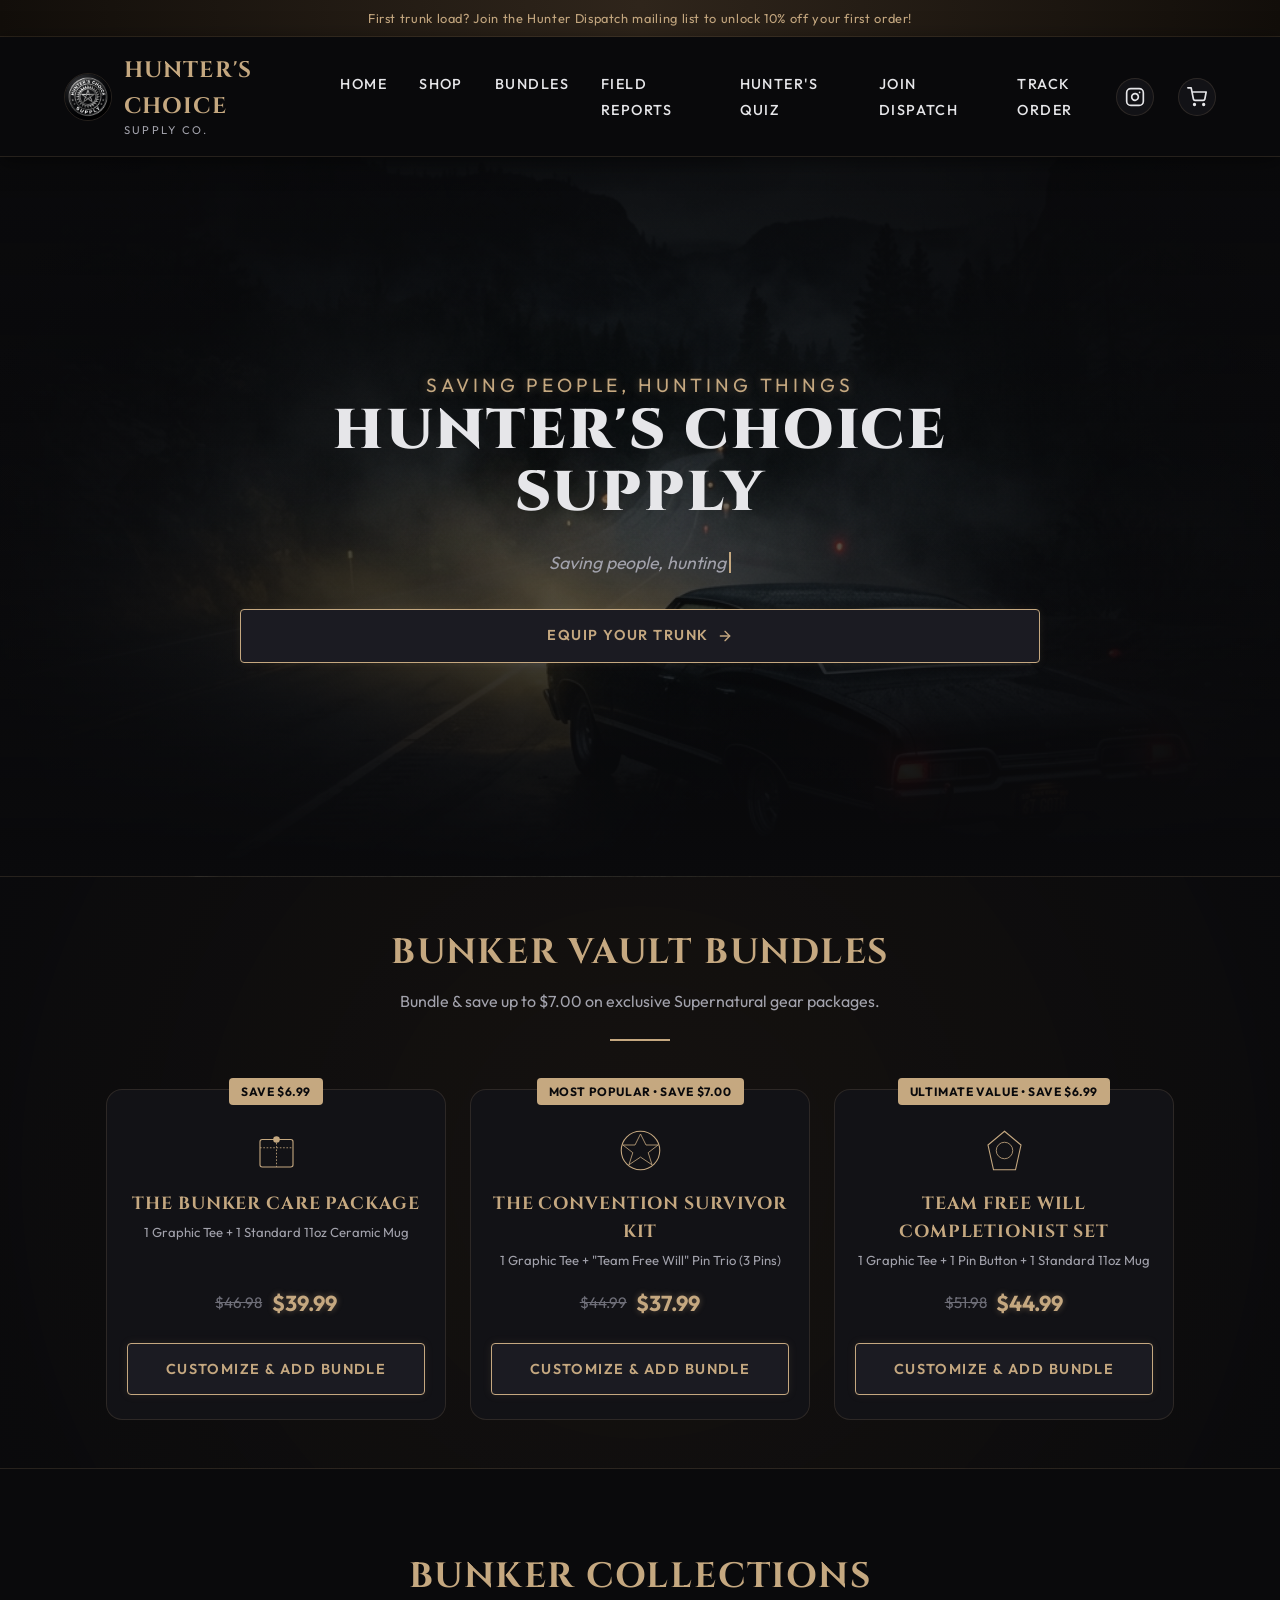
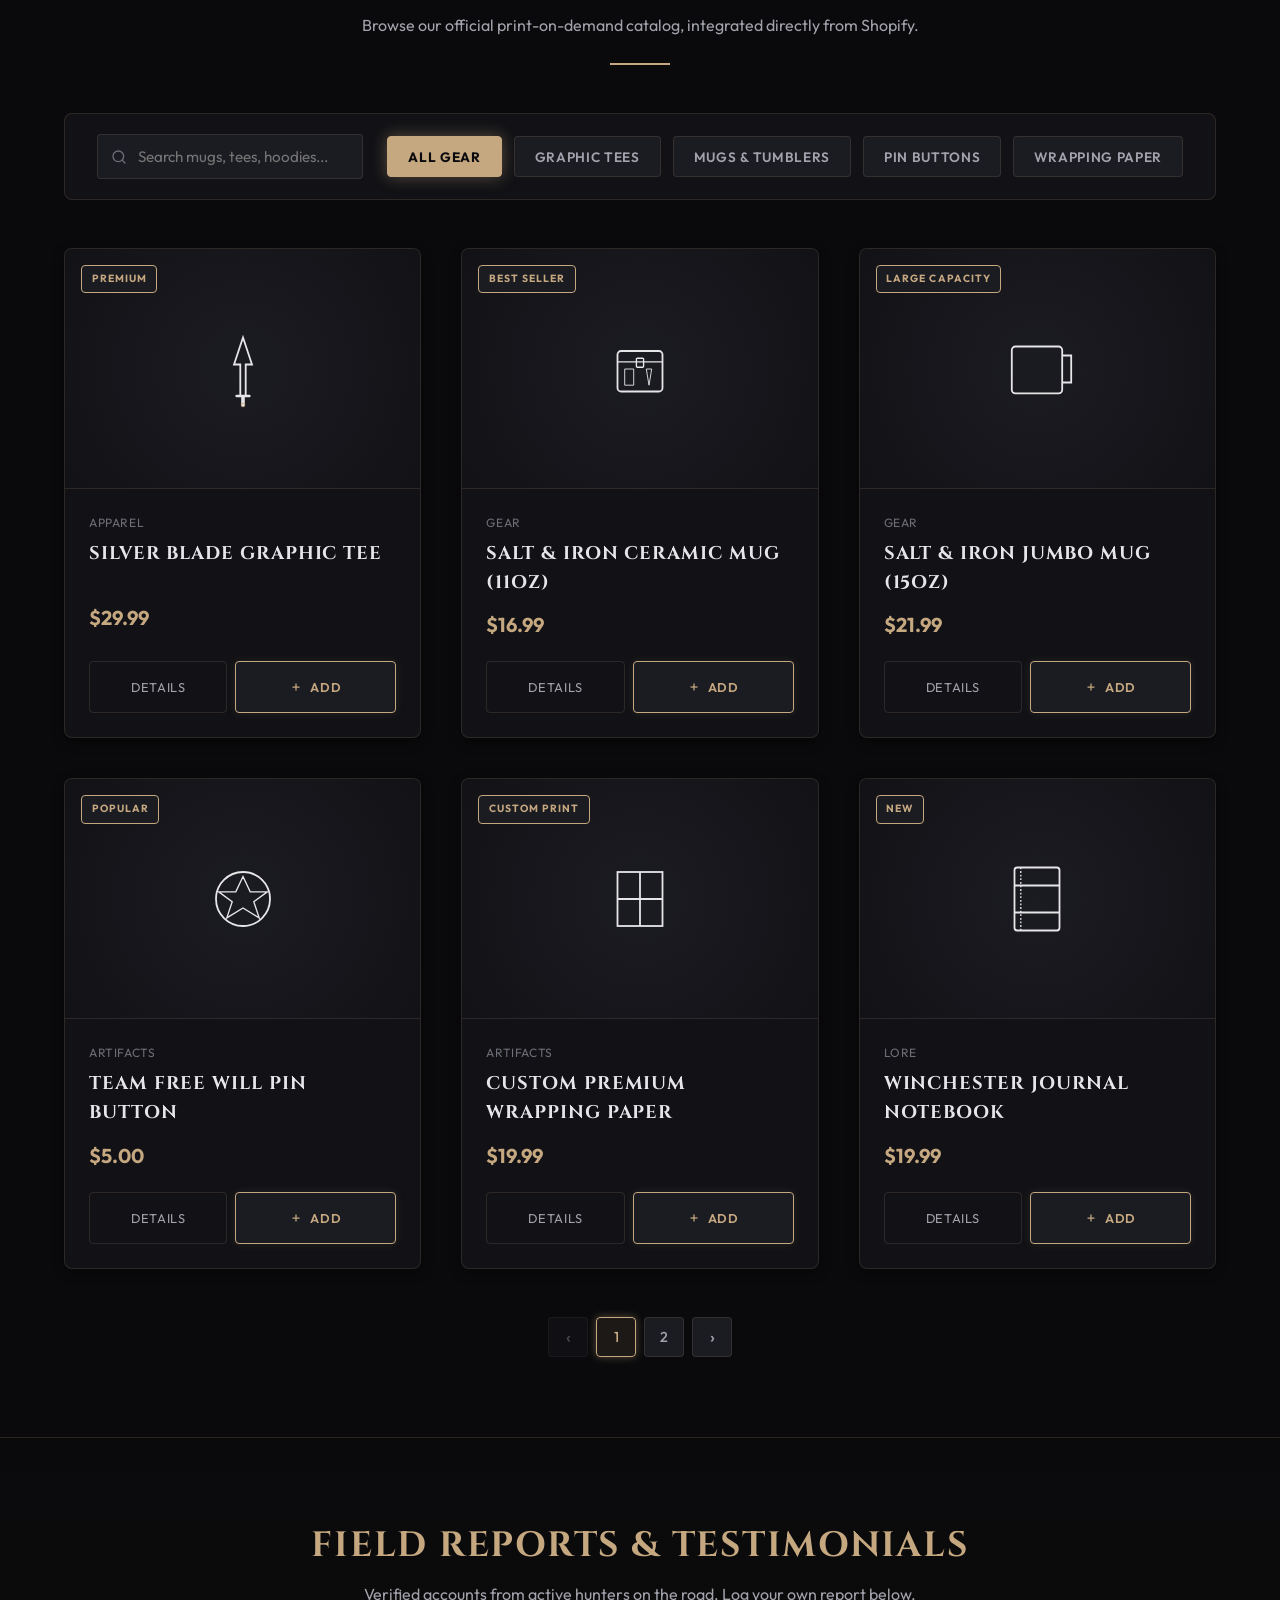
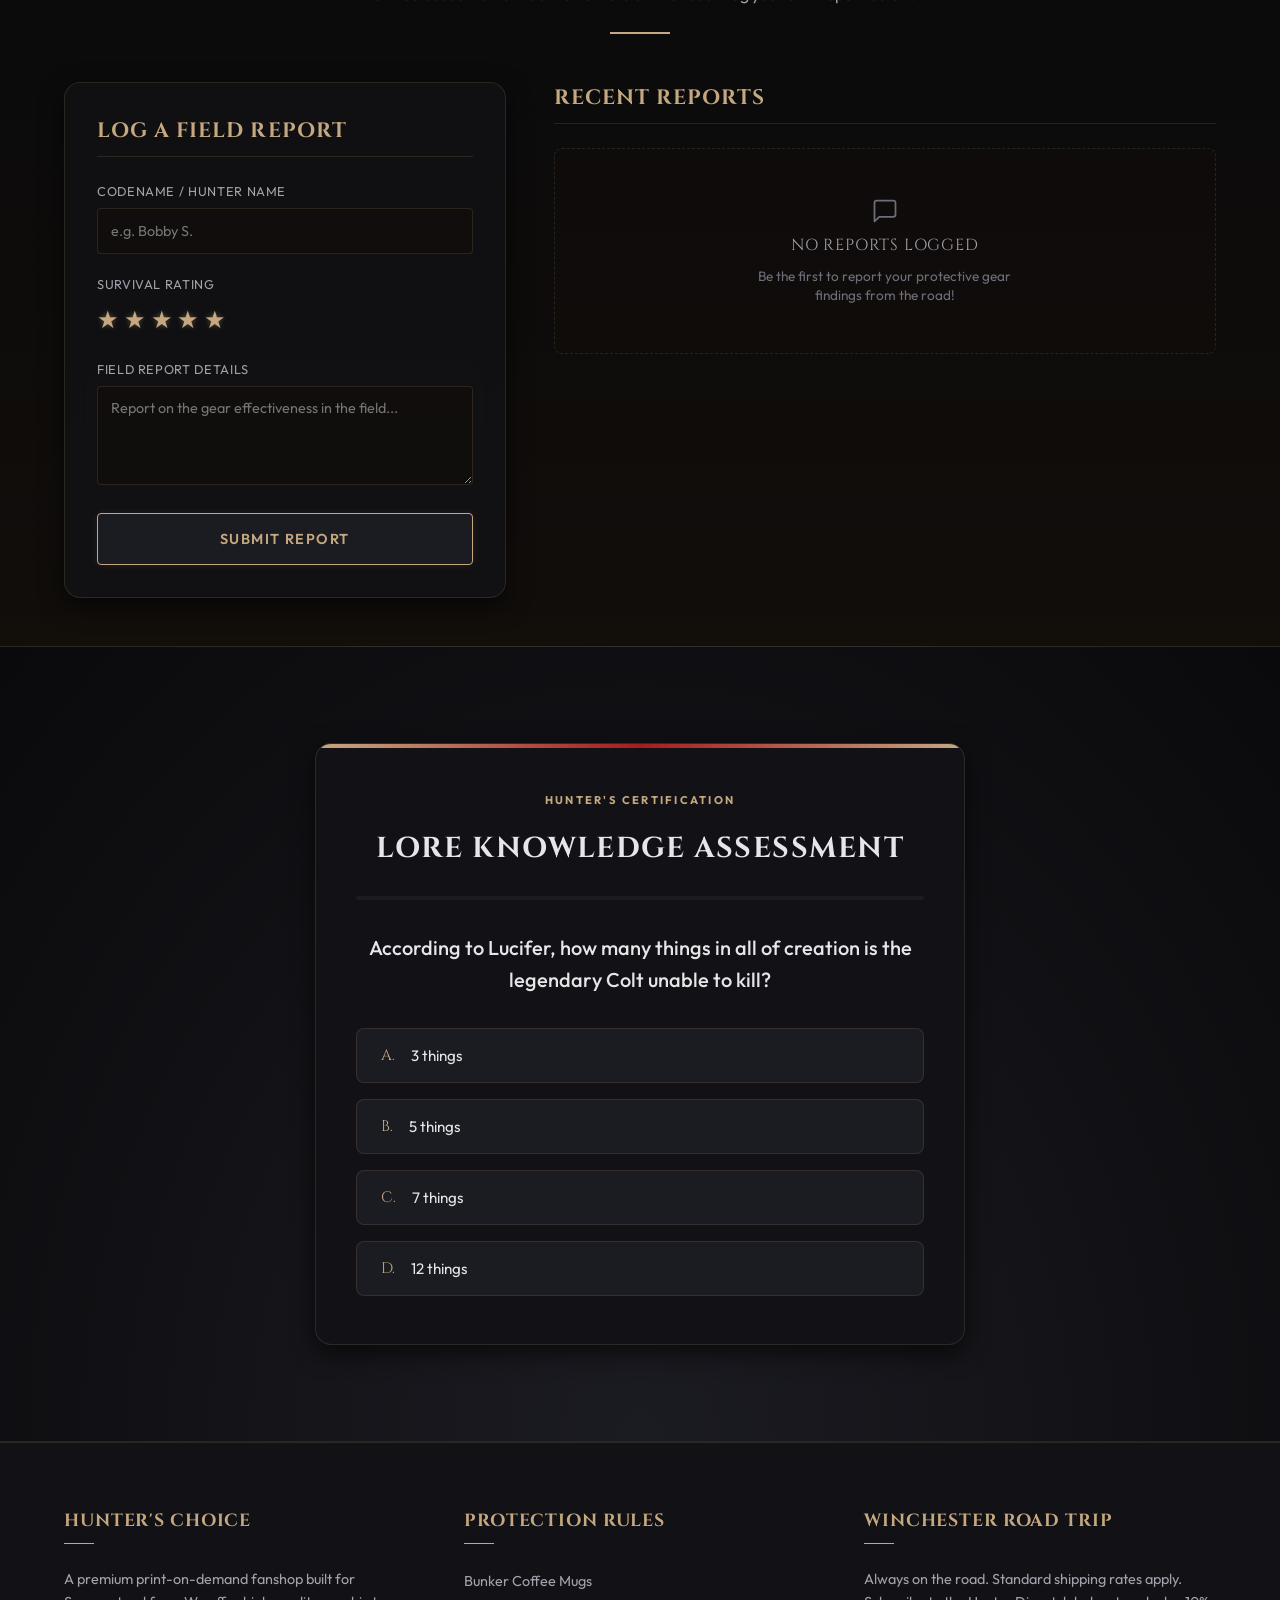
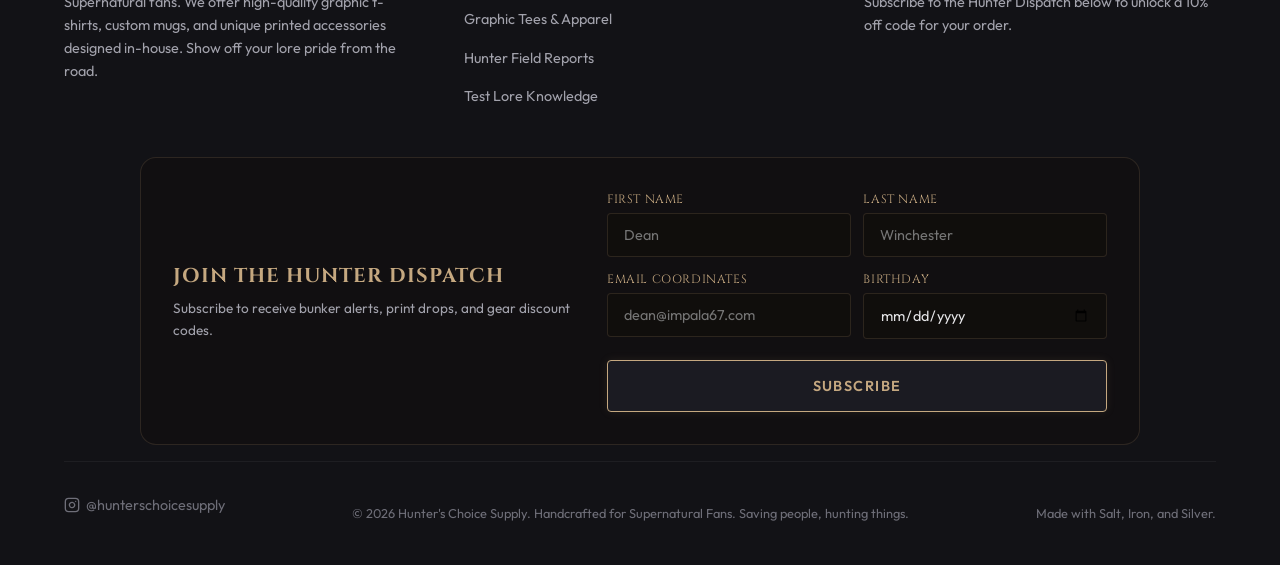
<file: index.html>
<!DOCTYPE html>
<html lang="en">
<head>
  <!-- Google tag (gtag.js) -->
  <script async src="https://www.googletagmanager.com/gtag/js?id=G-BLT28SEEFF"></script>
  <script>
    window.dataLayer = window.dataLayer || [];
    function gtag(){dataLayer.push(arguments);}
    gtag('js', new Date());

    gtag('config', 'G-BLT28SEEFF');
  </script>
  <meta charset="UTF-8">
  <meta name="viewport" content="width=device-width, initial-scale=1.0">
  <title>Hunter's Choice Supply | Supernatural Fanshop & Lore Gear</title>
  <meta name="description" content="Get your custom print-on-demand Supernatural fan t-shirts, coffee mugs, and apparel from Hunter's Choice Supply. Test your lore knowledge and check out print-on-demand gear!">
  <!-- Stylesheets -->
  <link rel="stylesheet" href="styles.css">
</head>
<body>

  <!-- Announcement Bar -->
  <div class="announcement-bar">
    <span>First trunk load? Join the Hunter Dispatch mailing list to unlock 10% off your first order!</span>
  </div>

  <!-- Header -->
  <header>
    <a href="#" class="logo-container">
      <!-- Custom Store Logo -->
      <img src="assets/logo.jpg" alt="Hunter's Choice Supply Logo" class="logo-image">
      <div class="logo-text">
        <h1>Hunter's Choice</h1>
        <span>Supply Co.</span>
      </div>
    </a>

    <!-- Navigation -->
    <nav>
      <ul>
        <li><a href="#">Home</a></li>
        <li><a href="#shop">Shop</a></li>
        <li><a href="#bundles">Bundles</a></li>
        <li><a href="#reviews">Field Reports</a></li>
        <li><a href="#quiz">Hunter's Quiz</a></li>
        <li><a href="#" id="nav-newsletter-btn">Join Dispatch</a></li>
        <li><a href="#" id="nav-track-btn">Track Order</a></li>
      </ul>
    </nav>

    <!-- Hamburger Menu Trigger (Mobile only) -->
    <button class="menu-toggle" id="menu-toggle" aria-label="Toggle Navigation">
      <span class="hamburger-bar"></span>
      <span class="hamburger-bar"></span>
      <span class="hamburger-bar"></span>
    </button>

    <!-- Header Widgets -->
    <div class="header-widgets">
      <!-- Instagram Link Button -->
      <a class="social-icon-btn" href="https://instagram.com/hunterschoicesupply" target="_blank" rel="noopener noreferrer" aria-label="Follow us on Instagram">
        <svg xmlns="http://www.w3.org/2000/svg" width="20" height="20" viewBox="0 0 24 24" fill="none" stroke="currentColor" stroke-width="2" stroke-linecap="round" stroke-linejoin="round">
          <rect x="2" y="2" width="20" height="20" rx="5" ry="5"></rect>
          <path d="M16 11.37A4 4 0 1 1 12.63 8 4 4 0 0 1 16 11.37z"></path>
          <line x1="17.5" y1="6.5" x2="17.51" y2="6.5"></line>
        </svg>
      </a>

      <!-- Cart Button -->
      <button class="cart-icon-btn" id="cart-btn" aria-label="Open Shopping Cart">
        <svg xmlns="http://www.w3.org/2000/svg" width="20" height="20" viewBox="0 0 24 24" fill="none" stroke="currentColor" stroke-width="2" stroke-linecap="round" stroke-linejoin="round">
          <circle cx="9" cy="21" r="1"></circle>
          <circle cx="20" cy="21" r="1"></circle>
          <path d="M1 1h4l2.68 13.39a2 2 0 0 0 2 1.61h9.72a2 2 0 0 0 2-1.61L23 6H6"></path>
        </svg>
        <span class="cart-badge" id="cart-badge">0</span>
      </button>
    </div>
  </header>

  <!-- Main Content -->
  <main>
    <!-- Hero Section -->
    <section class="hero">
      <div class="hero-overlay"></div>
      <div class="hero-content">
        <span class="hero-tagline glow-text-gold">Saving People, Hunting Things</span>
        <h2>Hunter's Choice Supply</h2>
        <div class="hero-quote">
          <span id="hero-quote-text"></span><span class="typewriter-cursor"></span>
        </div>
        <a href="#shop" class="gold-btn">
          Equip Your Trunk
          <svg xmlns="http://www.w3.org/2000/svg" width="16" height="16" viewBox="0 0 24 24" fill="none" stroke="currentColor" stroke-width="2" stroke-linecap="round" stroke-linejoin="round"><line x1="5" y1="12" x2="19" y2="12"></line><polyline points="12 5 19 12 12 19"></polyline></svg>
        </a>
      </div>
    </section>

    <!-- Featured Bundles Section -->
    <section class="bundles-section" id="bundles">
      <div class="section-header">
        <h2>Bunker Vault Bundles</h2>
        <p>Bundle & save up to $7.00 on exclusive Supernatural gear packages.</p>
      </div>

      <div class="bundles-grid">
        <!-- Bundle 1 -->
        <div class="bundle-card" onclick="window.openBundleCustomizer('bunker-care-package')" data-bundle-id="bunker-care-package" style="cursor: pointer;">
          <span class="bundle-badge">Save $6.99</span>
          <div class="bundle-icon">
            <svg viewBox="0 0 100 100" class="bundle-svg"><rect x="20" y="30" width="60" height="50" rx="4" fill="none" stroke="var(--accent-gold)" stroke-width="2"/><path d="M20 45 h60 M50 30 v50" stroke="var(--accent-gold)" stroke-width="1.5" stroke-dasharray="3 3"/><circle cx="50" cy="30" r="6" fill="var(--accent-gold)"/></svg>
          </div>
          <h3 class="bundle-title">The Bunker Care Package</h3>
          <p class="bundle-desc">1 Graphic Tee + 1 Standard 11oz Ceramic Mug</p>
          <div class="bundle-pricing">
            <span class="original-price">$46.98</span>
            <span class="bundle-price">$39.99</span>
          </div>
          <button type="button" class="gold-btn bundle-open-btn" onclick="window.openBundleCustomizer('bunker-care-package')" data-bundle-id="bunker-care-package" style="width: 100%; justify-content: center; margin-top: 1rem;">
            Customize & Add Bundle
          </button>
        </div>

        <!-- Bundle 2 -->
        <div class="bundle-card featured" onclick="window.openBundleCustomizer('convention-survivor-kit')" data-bundle-id="convention-survivor-kit" style="cursor: pointer;">
          <span class="bundle-badge">Most Popular • Save $7.00</span>
          <div class="bundle-icon">
            <svg viewBox="0 0 100 100" class="bundle-svg"><circle cx="50" cy="50" r="35" fill="none" stroke="var(--accent-gold)" stroke-width="2"/><polygon points="50,20 60,40 82,40 64,54 71,76 50,62 29,76 36,54 18,40 40,40" fill="none" stroke="var(--accent-gold)" stroke-width="1.5"/></svg>
          </div>
          <h3 class="bundle-title">The Convention Survivor Kit</h3>
          <p class="bundle-desc">1 Graphic Tee + "Team Free Will" Pin Trio (3 Pins)</p>
          <div class="bundle-pricing">
            <span class="original-price">$44.99</span>
            <span class="bundle-price">$37.99</span>
          </div>
          <button type="button" class="gold-btn bundle-open-btn" onclick="window.openBundleCustomizer('convention-survivor-kit')" data-bundle-id="convention-survivor-kit" style="width: 100%; justify-content: center; margin-top: 1rem;">
            Customize & Add Bundle
          </button>
        </div>

        <!-- Bundle 3 -->
        <div class="bundle-card" onclick="window.openBundleCustomizer('completionist-set')" data-bundle-id="completionist-set" style="cursor: pointer;">
          <span class="bundle-badge">Ultimate Value • Save $6.99</span>
          <div class="bundle-icon">
            <svg viewBox="0 0 100 100" class="bundle-svg"><path d="M 50 15 L 80 40 L 70 85 L 30 85 L 20 40 Z" fill="none" stroke="var(--accent-gold)" stroke-width="2"/><circle cx="50" cy="50" r="15" fill="none" stroke="var(--accent-gold)" stroke-width="1.5"/></svg>
          </div>
          <h3 class="bundle-title">Team Free Will Completionist Set</h3>
          <p class="bundle-desc">1 Graphic Tee + 1 Pin Button + 1 Standard 11oz Mug</p>
          <div class="bundle-pricing">
            <span class="original-price">$51.98</span>
            <span class="bundle-price">$44.99</span>
          </div>
          <button type="button" class="gold-btn bundle-open-btn" onclick="window.openBundleCustomizer('completionist-set')" data-bundle-id="completionist-set" style="width: 100%; justify-content: center; margin-top: 1rem;">
            Customize & Add Bundle
          </button>
        </div>
      </div>
    </section>

    <!-- Shop Catalog Section -->
    <section class="shop-section" id="shop">
      <div class="section-header">
        <h2>Bunker Collections</h2>
        <p>Browse our official print-on-demand catalog, integrated directly from Shopify.</p>
      </div>

      <!-- Catalog Controls: Search and Filters -->
      <div class="catalog-controls">
        <div class="search-box">
          <svg xmlns="http://www.w3.org/2000/svg" width="16" height="16" viewBox="0 0 24 24" fill="none" stroke="currentColor" stroke-width="2" stroke-linecap="round" stroke-linejoin="round"><circle cx="11" cy="11" r="8"></circle><line x1="21" y1="21" x2="16.65" y2="16.65"></line></svg>
          <input type="text" id="search-input" placeholder="Search mugs, tees, hoodies...">
        </div>
        
        <div class="filter-buttons" id="filter-buttons">
          <button class="filter-btn active" data-category="all">All Gear</button>
          <button class="filter-btn" data-category="shirt">Graphic Tees</button>
          <button class="filter-btn" data-category="mug">Mugs & Tumblers</button>
          <button class="filter-btn" data-category="pin">Pin Buttons</button>
          <button class="filter-btn" data-category="paper">Wrapping Paper</button>
        </div>
      </div>

      <!-- Catalog Grid -->
      <div class="product-grid" id="product-grid">
        <!-- Populated dynamically via JS -->
      </div>

      <!-- Numbered Pagination -->
      <div class="pagination-container" id="pagination-container">
        <!-- Populated dynamically via JS -->
      </div>
    </section>

    <!-- Reviews Section -->
    <section class="reviews-section" id="reviews">
      <div class="section-header">
        <h2>Field Reports & Testimonials</h2>
        <p>Verified accounts from active hunters on the road. Log your own report below.</p>
      </div>

      <div class="reviews-container">
        <!-- Column 1: Review Submission Form -->
        <div class="review-form-container">
          <h3>Log a Field Report</h3>
          <form id="review-form">
            <div class="form-group">
              <label for="review-name">Codename / Hunter Name</label>
              <input type="text" id="review-name" placeholder="e.g. Bobby S." required>
            </div>
            
            <div class="form-group">
              <label>Survival Rating</label>
              <div class="rating-input" id="rating-input">
                <span class="star-btn" data-value="1">★</span>
                <span class="star-btn" data-value="2">★</span>
                <span class="star-btn" data-value="3">★</span>
                <span class="star-btn" data-value="4">★</span>
                <span class="star-btn" data-value="5">★</span>
              </div>
              <input type="hidden" id="review-rating" value="5" required>
            </div>

            <div class="form-group">
              <label for="review-text">Field Report Details</label>
              <textarea id="review-text" rows="4" placeholder="Report on the gear effectiveness in the field..." required></textarea>
            </div>

            <button type="submit" class="gold-btn" style="width: 100%; justify-content: center;">Submit Report</button>
          </form>
        </div>

        <!-- Column 2: Reviews Feed -->
        <div class="reviews-feed">
          <h3>Recent Reports</h3>
          <div id="reviews-list">
            <!-- Populated dynamically via JS -->
          </div>
        </div>
      </div>
    </section>

    <!-- Quiz Section -->
    <section class="quiz-section" id="quiz">
      <div class="quiz-container" id="quiz-container">
        <!-- Populated dynamically via JS -->
      </div>
    </section>
  </main>

  <!-- Footer -->
  <footer>
    <div class="footer-grid">
      <div class="footer-col">
        <h3>Hunter's Choice</h3>
        <p>A premium print-on-demand fanshop built for Supernatural fans. We offer high-quality graphic t-shirts, custom mugs, and unique printed accessories designed in-house. Show off your lore pride from the road.</p>
      </div>
      <div class="footer-col">
        <h3>Protection Rules</h3>
        <ul>
          <li><a href="#shop">Bunker Coffee Mugs</a></li>
          <li><a href="#shop">Graphic Tees & Apparel</a></li>
          <li><a href="#reviews">Hunter Field Reports</a></li>
          <li><a href="#quiz">Test Lore Knowledge</a></li>
        </ul>
      </div>
      <div class="footer-col">
        <h3>Winchester Road Trip</h3>
        <p>Always on the road. Standard shipping rates apply. Subscribe to the Hunter Dispatch below to unlock a 10% off code for your order.</p>
      </div>
    </div>

    <!-- Newsletter / Dispatch signup block -->
    <div class="footer-newsletter">
      <div class="newsletter-content">
        <h3>Join the Hunter Dispatch</h3>
        <p>Subscribe to receive bunker alerts, print drops, and gear discount codes.</p>
      </div>
      <form id="newsletter-form" class="newsletter-form">
        <div class="newsletter-form-row">
          <div>
            <label for="newsletter-first-name">First Name</label>
            <input type="text" id="newsletter-first-name" placeholder="Dean" required>
          </div>
          <div>
            <label for="newsletter-last-name">Last Name</label>
            <input type="text" id="newsletter-last-name" placeholder="Winchester" required>
          </div>
        </div>
        <div class="newsletter-form-row">
          <div>
            <label for="newsletter-email">Email Coordinates</label>
            <input type="email" id="newsletter-email" placeholder="dean@impala67.com" required>
          </div>
          <div>
            <label for="newsletter-birthday">Birthday</label>
            <input type="date" id="newsletter-birthday" required>
          </div>
        </div>
        <button type="submit" class="gold-btn" style="width: 100%; justify-content: center; margin-top: 0.5rem;">Subscribe</button>
      </form>
    </div>
    <div id="newsletter-feedback" class="newsletter-feedback"></div>

    <div class="footer-bottom">
      <div class="footer-social-row" style="margin-bottom: 1rem; display: flex; justify-content: center; gap: 1rem;">
        <a href="https://instagram.com/hunterschoicesupply" target="_blank" rel="noopener noreferrer" class="social-footer-btn" style="color: var(--text-muted); font-size: 0.9rem; display: flex; align-items: center; gap: 0.4rem; transition: color 0.2s; text-decoration: none;">
          <svg xmlns="http://www.w3.org/2000/svg" width="16" height="16" viewBox="0 0 24 24" fill="none" stroke="currentColor" stroke-width="2" stroke-linecap="round" stroke-linejoin="round" style="stroke: currentColor;"><rect x="2" y="2" width="20" height="20" rx="5" ry="5"></rect><path d="M16 11.37A4 4 0 1 1 12.63 8 4 4 0 0 1 16 11.37z"></path><line x1="17.5" y1="6.5" x2="17.51" y2="6.5"></line></svg>
          @hunterschoicesupply
        </a>
      </div>
      <p>&copy; 2026 Hunter's Choice Supply. Handcrafted for Supernatural Fans. Saving people, hunting things.</p>
      <p>Made with Salt, Iron, and Silver.</p>
    </div>
  </footer>

  <!-- Popover Cart Drawer -->
  <div id="cart-drawer" popover>
    <div class="cart-header">
      <h3>Your Trunk (Cart)</h3>
      <button class="close-cart-btn" id="close-cart-btn" aria-label="Close Shopping Cart">&times;</button>
    </div>
    <div class="cart-items" id="cart-items">
      <!-- Populated dynamically via JS -->
    </div>
    <div class="cart-footer">
      <div class="promo-section">
        <input type="text" id="promo-input" placeholder="Enter Hunter Code (e.g. SAMMY)">
        <button class="promo-apply-btn" id="promo-apply-btn">Apply</button>
      </div>
      <div class="promo-feedback" id="promo-feedback"></div>
      
      <div class="cart-totals">
        <div class="cart-totals-row">
          <span>Subtotal</span>
          <span id="cart-subtotal">$0.00</span>
        </div>
        <div class="cart-totals-row discount" id="cart-discount-row" style="display: none;">
          <span>Discount</span>
          <span id="cart-discount">-$0.00</span>
        </div>
        <div class="cart-totals-row total">
          <span>Total Balance</span>
          <span id="cart-total">$0.00</span>
        </div>
      </div>
      
      <!-- Print-on-Demand Production Timeline Disclaimer -->
      <div class="cart-pod-disclaimer">
        <svg xmlns="http://www.w3.org/2000/svg" width="12" height="12" viewBox="0 0 24 24" fill="none" stroke="currentColor" stroke-width="2" stroke-linecap="round" stroke-linejoin="round" style="flex-shrink: 0;"><circle cx="12" cy="12" r="10"></circle><polyline points="12 6 12 12 16 14"></polyline></svg>
        <span>Print-on-Demand: Production takes 2-5 days prior to shipment.</span>
      </div>
      
      <button class="red-btn cart-checkout-btn" id="checkout-btn">
        <svg xmlns="http://www.w3.org/2000/svg" width="16" height="16" viewBox="0 0 24 24" fill="none" stroke="currentColor" stroke-width="2" stroke-linecap="round" stroke-linejoin="round"><rect x="3" y="11" width="18" height="11" rx="2" ry="2"></rect><path d="M7 11V7a5 5 0 0 1 10 0v4"></path></svg>
        Checkout Order
      </button>
    </div>
  </div>

  <!-- Product Detail Dialog (Journal Styled) -->
  <!-- MANDATORY: closedby="any" triggers native light-dismiss on click outside -->
  <dialog id="detail-modal" class="detail-modal" closedby="any">
    <button class="detail-close-btn" id="detail-close-btn" aria-label="Close details">&times;</button>
    <div id="detail-content">
      <!-- Populated dynamically via JS -->
    </div>
  </dialog>

  <!-- Newsletter Pop-up Dialog -->
  <dialog id="newsletter-modal" class="newsletter-modal" closedby="any">
    <button class="newsletter-modal-close" id="newsletter-modal-close" aria-label="Close dialog">&times;</button>
    <div class="newsletter-modal-content">
      <div class="newsletter-modal-icon">
        <svg xmlns="http://www.w3.org/2000/svg" width="36" height="36" viewBox="0 0 24 24" fill="none" stroke="var(--accent-gold)" stroke-width="1.5" stroke-linecap="round" stroke-linejoin="round" style="filter: drop-shadow(0 0 8px var(--accent-gold-glow));"><path d="M4 4h16c1.1 0 2 .9 2 2v12c0 1.1-.9 2-2 2H4c-1.1 0-2-.9-2-2V6c0-1.1.9-2 2-2z"></path><polyline points="22,6 12,13 2,6"></polyline></svg>
      </div>
      <h3>Join the Hunter Dispatch</h3>
      <p>Subscribe to secure premium bunker alerts, print drops, and a <strong>10% discount coordinates code</strong> instantly!</p>
      <form id="popup-newsletter-form" class="popup-newsletter-form">
        <div class="newsletter-form-row">
          <div>
            <label for="popup-newsletter-first-name">First Name</label>
            <input type="text" id="popup-newsletter-first-name" placeholder="Sam" required>
          </div>
          <div>
            <label for="popup-newsletter-last-name">Last Name</label>
            <input type="text" id="popup-newsletter-last-name" placeholder="Winchester" required>
          </div>
        </div>
        <div class="newsletter-form-row">
          <div>
            <label for="popup-newsletter-email">Email Coordinates</label>
            <input type="email" id="popup-newsletter-email" placeholder="sam@stanford.edu" required>
          </div>
          <div>
            <label for="popup-newsletter-birthday">Birthday</label>
            <input type="date" id="popup-newsletter-birthday" required>
          </div>
        </div>
        <button type="submit" class="gold-btn" style="width: 100%; justify-content: center; margin-top: 0.75rem;">Secure Discount Code</button>
      </form>
      <div id="popup-newsletter-feedback" class="popup-newsletter-feedback"></div>
    </div>
  </dialog>

  <!-- Order Tracking Dialog -->
  <dialog id="track-modal" class="track-modal" closedby="any">
    <button class="track-modal-close" id="track-modal-close" aria-label="Close tracking">&times;</button>
    <div class="track-modal-content">
      <div class="track-modal-icon" style="display: flex; justify-content: center; margin-bottom: 0.5rem;">
        <svg xmlns="http://www.w3.org/2000/svg" width="36" height="36" viewBox="0 0 24 24" fill="none" stroke="var(--accent-gold)" stroke-width="1.5" stroke-linecap="round" stroke-linejoin="round" style="filter: drop-shadow(0 0 8px var(--accent-gold-glow));"><rect x="1" y="3" width="15" height="13" rx="2" ry="2"></rect><polygon points="16 8 20 8 23 11 23 16 16 16 16 8"></polygon><circle cx="5.5" cy="18.5" r="2.5"></circle><circle cx="18.5" cy="18.5" r="2.5"></circle></svg>
      </div>
      <h3>Track Your Shipment</h3>
      <p>Enter your carrier tracking number to search live status updates directly.</p>
      
      <form id="track-form" class="track-form">
        <div class="input-group" style="margin-bottom: 1rem;">
          <input type="text" id="track-order-id" placeholder="Tracking Number (e.g. 9400100000000000000000)" required>
        </div>
        <button type="submit" class="gold-btn" style="width: 100%; justify-content: center;">Locate Shipment</button>
      </form>
      
      <!-- Progress Tracker details (hidden initially) -->
      <div id="track-result" class="track-result"></div>
    </div>
  </dialog>

  <!-- Bundle Customizer Dialog -->
  <dialog id="bundle-modal" class="bundle-modal">
    <button class="bundle-modal-close" id="bundle-modal-close" aria-label="Close bundle customizer">&times;</button>
    <div class="bundle-modal-content">
      <div id="bundle-modal-header" class="bundle-modal-header">
        <h3 id="bundle-modal-title">Customize Your Bundle</h3>
        <p id="bundle-modal-subtitle">Select options for your bundle items.</p>
      </div>
      <form id="bundle-form" class="bundle-form">
        <div id="bundle-options-container" class="bundle-options-container">
          <!-- Dynamic Bundle Selection Controls inserted via JS -->
        </div>
        <button type="submit" class="gold-btn" style="width: 100%; justify-content: center; margin-top: 1.5rem;">
          Confirm & Add Bundle to Trunk
        </button>
      </form>
    </div>
  </dialog>

  <!-- Checkout Success Dialog -->
  <dialog id="checkout-modal" class="checkout-modal">
    <div class="checkout-success-icon">
      <!-- Animated Salt Circle & Pentagram -->
      <svg class="salt-circle-svg" viewBox="0 0 100 100">
        <!-- Salt Circle border -->
        <circle class="salt-circle-path" cx="50" cy="50" r="45" />
        <!-- Inside Devil's Trap Pentagram -->
        <polygon class="pentagram-path" points="50,15 78,75 15,38 85,38 22,75" />
      </svg>
    </div>
    <h3 class="checkout-title font-title glow-text-gold">Salt Circle Protection Active!</h3>
    <p class="checkout-text">Your order has been secured! Because our mugs and shirts are printed on demand in the bunker, please allow 2-5 business days for printing and curing before tracking is dispatched to your local hunter motel box.</p>
    
    <div class="receipt-box" id="receipt-box">
      <!-- Populated dynamically via JS -->
    </div>
    
    <button class="gold-btn" id="receipt-close-btn" style="width: 100%; justify-content: center;">Return to Patrol</button>
  </dialog>

  <!-- Polyfills for Popover & Invokers APIs -->
  <script type="module">
    // MANDATORY: Feature detect 'commandForElement' on HTMLButtonElement.prototype.
    // Conditionally load the invokers-polyfill from a CDN only in browsers lacking native support.
    if (!('commandForElement' in HTMLButtonElement.prototype)) {
      import('https://esm.run/invokers-polyfill')
        .catch(err => console.error('Failed to load invokers polyfill:', err));
    }

    // MANDATORY: Feature detect 'popover' on HTMLElement.prototype.
    // Conditionally load the popover-polyfill from a CDN only in browsers lacking native support.
    if (!('popover' in HTMLElement.prototype)) {
      import('https://unpkg.com/@oddbird/popover-polyfill@latest/dist/popover-fn.js')
        .then(({ apply }) => apply())
        .catch(err => console.error('Failed to load popover polyfill:', err));
    }
  </script>

  <!-- Main JavaScript Logic -->
  <script src="app.js" defer></script>
</body>
</html>
</file>
<file: styles.css>
@import url('https://fonts.googleapis.com/css2?family=Cinzel:wght@400;600;700;900&family=Outfit:wght@300;400;500;600;700&display=swap');

:root {
  /* Colors */
  --bg-primary: #0a0a0c;
  --bg-secondary: #121216;
  --bg-tertiary: #1b1b22;
  --accent-gold: #c5a880;
  --accent-gold-glow: rgba(197, 168, 128, 0.4);
  --accent-gold-hover: #dec49e;
  --accent-red: #a61c1c;
  --accent-red-glow: rgba(166, 28, 28, 0.4);
  --accent-red-hover: #c42626;
  
  --text-primary: #e6e6e9;
  --text-secondary: #a2a2ac;
  --text-muted: #6e6e78;
  
  --border-color: rgba(197, 168, 128, 0.15);
  --border-color-glow: rgba(197, 168, 128, 0.3);
  
  /* Glassmorphism */
  --glass-bg: rgba(18, 18, 22, 0.8);
  --glass-blur: blur(12px);
  
  /* Shadows & Radius */
  --box-shadow-sm: 0 4px 12px rgba(0, 0, 0, 0.4);
  --box-shadow-md: 0 8px 24px rgba(0, 0, 0, 0.6);
  --box-shadow-lg: 0 16px 48px rgba(0, 0, 0, 0.8);
  --radius-sm: 4px;
  --radius-md: 8px;
  --radius-lg: 16px;
  
  /* Typography */
  --font-title: 'Cinzel', serif;
  --font-body: 'Outfit', sans-serif;
  
  --transition-speed: 0.3s;
}

/* Reset */
*, *::before, *::after {
  box-sizing: border-box;
  margin: 0;
  padding: 0;
}

html {
  scroll-behavior: smooth;
  font-size: 16px;
}

body {
  background-color: var(--bg-primary);
  color: var(--text-primary);
  font-family: var(--font-body);
  line-height: 1.6;
  overflow-x: hidden;
}

/* Custom Scrollbar */
::-webkit-scrollbar {
  width: 8px;
}
::-webkit-scrollbar-track {
  background: var(--bg-primary);
}
::-webkit-scrollbar-thumb {
  background: var(--bg-tertiary);
  border: 1px solid var(--border-color);
  border-radius: var(--radius-sm);
}
::-webkit-scrollbar-thumb:hover {
  background: var(--accent-gold);
}

/* Global Typography & Headings */
h1, h2, h3, h4, .font-title {
  font-family: var(--font-title);
  letter-spacing: 0.05em;
  font-weight: 700;
  text-transform: uppercase;
}

a {
  color: var(--text-primary);
  text-decoration: none;
  transition: color var(--transition-speed) ease;
}

a:hover {
  color: var(--accent-gold);
}

button {
  cursor: pointer;
  border: none;
  background: none;
  font-family: var(--font-body);
  transition: all var(--transition-speed) ease;
}

/* Utilities */
.glow-text-gold {
  text-shadow: 0 0 10px var(--accent-gold-glow);
}
.glow-text-red {
  text-shadow: 0 0 10px var(--accent-red-glow);
}
.gold-btn {
  background: var(--bg-tertiary);
  color: var(--accent-gold);
  border: 1px solid var(--accent-gold);
  padding: 0.75rem 1.5rem;
  font-size: 0.9rem;
  letter-spacing: 0.1em;
  text-transform: uppercase;
  font-weight: 600;
  border-radius: var(--radius-sm);
  box-shadow: 0 0 10px rgba(197, 168, 128, 0.1);
  display: inline-flex;
  align-items: center;
  gap: 0.5rem;
}
.gold-btn:hover {
  background: var(--accent-gold);
  color: var(--bg-primary);
  box-shadow: 0 0 15px var(--accent-gold-glow);
}
.red-btn {
  background: var(--accent-red);
  color: var(--text-primary);
  padding: 0.75rem 1.5rem;
  font-size: 0.9rem;
  letter-spacing: 0.1em;
  text-transform: uppercase;
  font-weight: 600;
  border-radius: var(--radius-sm);
  box-shadow: 0 0 10px rgba(166, 28, 28, 0.2);
  display: inline-flex;
  align-items: center;
  gap: 0.5rem;
}
.red-btn:hover {
  background: var(--accent-red-hover);
  box-shadow: 0 0 15px var(--accent-red-glow);
}

/* Announcement Bar */
.announcement-bar {
  background: linear-gradient(90deg, #120e0a, #2f251b, #120e0a);
  border-bottom: 1px solid var(--border-color);
  padding: 0.5rem 1rem;
  text-align: center;
  font-size: 0.8rem;
  letter-spacing: 0.05em;
  color: var(--accent-gold);
  font-family: var(--font-body);
  position: relative;
  z-index: 101;
}

.announcement-bar strong {
  font-weight: 700;
  text-shadow: 0 0 8px var(--accent-gold-glow);
}



/* Header & Navigation */
header {
  position: sticky !important;
  top: 0 !important;
  z-index: 9999 !important;
  background: rgba(10, 10, 12, 0.96) !important;
  backdrop-filter: blur(12px) !important;
  -webkit-backdrop-filter: blur(12px) !important;
  border-bottom: 1px solid var(--border-color) !important;
  padding: 1rem 5% !important;
  display: flex !important;
  justify-content: space-between !important;
  align-items: center !important;
  box-shadow: 0 4px 20px rgba(0, 0, 0, 0.5) !important;
}

.logo-container {
  display: flex;
  align-items: center;
  gap: 0.75rem;
}

.logo-image {
  width: 48px;
  height: 48px;
  border-radius: 50%;
  border: 1px solid var(--border-color);
  object-fit: cover;
  transition: transform var(--transition-speed) ease, border-color var(--transition-speed) ease, box-shadow var(--transition-speed) ease;
}

.logo-container:hover .logo-image {
  transform: scale(1.05);
  border-color: var(--accent-gold);
  box-shadow: 0 0 10px var(--accent-gold-glow);
}

.logo-text h1 {
  font-size: 1.4rem;
  letter-spacing: 0.05em;
  color: var(--accent-gold);
}
.logo-text span {
  font-size: 0.7rem;
  color: var(--text-secondary);
  text-transform: uppercase;
  letter-spacing: 0.2em;
  display: block;
  margin-top: -3px;
}

nav ul {
  display: flex;
  list-style: none;
  gap: 2rem;
}

nav ul a {
  font-size: 0.9rem;
  text-transform: uppercase;
  font-weight: 500;
  letter-spacing: 0.1em;
  padding: 0.5rem 0;
  position: relative;
}

nav ul a::after {
  content: '';
  position: absolute;
  bottom: 0;
  left: 0;
  width: 0;
  height: 1px;
  background: var(--accent-gold);
  transition: width var(--transition-speed) ease;
}

nav ul a:hover::after {
  width: 100%;
}

.menu-toggle {
  display: none;
}

.header-widgets {
  display: flex;
  align-items: center;
  gap: 1.5rem;
}



.cart-icon-btn {
  position: relative;
  color: var(--text-primary);
  display: flex;
  align-items: center;
  justify-content: center;
  padding: 0.5rem;
  border-radius: 50%;
  border: 1px solid var(--border-color);
  background: var(--bg-secondary);
}

.cart-icon-btn:hover {
  border-color: var(--accent-gold);
  color: var(--accent-gold);
  box-shadow: 0 0 10px var(--accent-gold-glow);
}

.cart-badge {
  position: absolute;
  top: -5px;
  right: -5px;
  background: var(--accent-red);
  color: white;
  font-size: 0.7rem;
  font-weight: 700;
  width: 18px;
  height: 18px;
  border-radius: 50%;
  display: flex;
  align-items: center;
  justify-content: center;
  border: 1px solid var(--bg-primary);
}

/* Hero Section */
.hero {
  height: 80vh;
  position: relative;
  background: radial-gradient(circle at center, rgba(0,0,0,0.2) 0%, rgba(10,10,12,1) 90%), url('assets/hero_impala_night.png');
  background-size: cover;
  background-position: center;
  display: flex;
  flex-direction: column;
  justify-content: center;
  align-items: center;
  text-align: center;
  padding: 0 2rem;
  border-bottom: 1px solid var(--border-color);
}

.hero-overlay {
  position: absolute;
  inset: 0;
  background: linear-gradient(0deg, var(--bg-primary) 0%, rgba(10,10,12,0.4) 50%, rgba(10,10,12,0.8) 100%);
  z-index: 1;
}

.hero-content {
  position: relative;
  z-index: 2;
  max-width: 800px;
}

.hero-tagline {
  font-size: 1.2rem;
  letter-spacing: 0.2em;
  color: var(--accent-gold);
  text-transform: uppercase;
  margin-bottom: 1rem;
}

.hero h2 {
  font-size: 3.5rem;
  margin-bottom: 1.5rem;
  line-height: 1.1;
  letter-spacing: 0.05em;
  font-weight: 900;
}

.hero-quote {
  font-family: var(--font-body);
  font-style: italic;
  color: var(--text-secondary);
  font-size: 1.1rem;
  margin-bottom: 2rem;
  min-height: 1.8rem;
  display: flex;
  justify-content: center;
  align-items: center;
}

/* Typewriter cursor effect */
.typewriter-cursor {
  display: inline-block;
  width: 2px;
  height: 1.2em;
  background: var(--accent-gold);
  margin-left: 3px;
  animation: blink 0.75s step-end infinite;
  vertical-align: middle;
}

/* Shop Section & Catalog */
.shop-section {
  padding: 5rem 5%;
  max-width: 1400px;
  margin: 0 auto;
  position: relative !important;
  z-index: 100 !important;
  isolation: isolate;
}

.section-header {
  margin-bottom: 3rem;
  text-align: center;
  position: relative;
}

.section-header h2 {
  font-size: 2.2rem;
  color: var(--accent-gold);
  margin-bottom: 0.5rem;
}

.section-header p {
  color: var(--text-secondary);
  font-size: 1rem;
}

.section-header::after {
  content: '';
  display: block;
  width: 60px;
  height: 2px;
  background: var(--accent-gold);
  margin: 1.5rem auto 0;
}

/* Filters & Search */
.catalog-controls {
  display: flex;
  flex-wrap: wrap;
  justify-content: space-between;
  align-items: center;
  gap: 1.5rem;
  margin-bottom: 3rem;
  background: var(--bg-secondary);
  border: 1px solid var(--border-color);
  padding: 1.25rem 2rem;
  border-radius: var(--radius-md);
  position: relative !important;
  z-index: 10 !important;
}

.search-box {
  position: relative !important;
  flex: 1 1 260px !important;
  max-width: 360px !important;
  z-index: 20 !important;
}

.search-box input {
  width: 100% !important;
  background: var(--bg-tertiary) !important;
  border: 1px solid var(--border-color) !important;
  padding: 0.75rem 1rem 0.75rem 2.5rem !important;
  border-radius: var(--radius-sm) !important;
  color: var(--text-primary) !important;
  font-family: var(--font-body) !important;
  font-size: 0.95rem !important;
  cursor: text !important;
  pointer-events: auto !important;
  position: relative !important;
  z-index: 20 !important;
  transition: all var(--transition-speed) ease !important;
}

.search-box input:focus {
  outline: none !important;
  border-color: var(--accent-gold) !important;
  box-shadow: 0 0 10px var(--accent-gold-glow) !important;
}

.search-box svg {
  position: absolute !important;
  left: 0.85rem !important;
  top: 50% !important;
  transform: translateY(-50%) !important;
  stroke: var(--text-muted) !important;
  pointer-events: none !important;
  z-index: 21 !important;
}

.filter-buttons {
  display: flex !important;
  gap: 0.75rem !important;
  flex-wrap: wrap !important;
  position: relative !important;
  z-index: 20 !important;
}

.filter-btn {
  background: var(--bg-tertiary) !important;
  color: var(--text-secondary) !important;
  border: 1px solid var(--border-color) !important;
  padding: 0.65rem 1.25rem !important;
  font-size: 0.85rem !important;
  text-transform: uppercase !important;
  font-weight: 600 !important;
  letter-spacing: 0.05em !important;
  border-radius: var(--radius-sm) !important;
  cursor: pointer !important;
  pointer-events: auto !important;
  position: relative !important;
  z-index: 25 !important;
  user-select: none !important;
  transition: all var(--transition-speed) ease !important;
}

.filter-btn * {
  pointer-events: none !important;
}

.filter-btn:hover {
  border-color: var(--accent-gold) !important;
  color: var(--accent-gold) !important;
  background: rgba(197, 168, 128, 0.15) !important;
  box-shadow: 0 0 15px var(--accent-gold-glow) !important;
  transform: translateY(-2px);
}

.filter-btn.active {
  border-color: var(--accent-gold) !important;
  color: var(--bg-primary) !important;
  background: var(--accent-gold) !important;
  box-shadow: 0 0 15px var(--accent-gold-glow) !important;
  font-weight: 700 !important;
}

/* Product Catalog Grid */
.product-grid {
  display: grid;
  grid-template-columns: repeat(auto-fill, minmax(280px, 1fr));
  gap: 2.5rem;
}

/* Product Card */
.product-card {
  background: var(--bg-secondary);
  border: 1px solid var(--border-color);
  border-radius: var(--radius-md);
  overflow: hidden;
  transition: all var(--transition-speed) ease;
  position: relative;
  display: flex;
  flex-direction: column;
  box-shadow: var(--box-shadow-sm);
}

.product-card::before {
  content: '';
  position: absolute;
  inset: 0;
  border: 1px solid transparent;
  border-radius: var(--radius-md);
  pointer-events: none;
  transition: border-color var(--transition-speed) ease;
}

.product-card:hover {
  transform: translateY(-5px);
  border-color: var(--border-color-glow);
  box-shadow: var(--box-shadow-md), 0 0 20px rgba(197, 168, 128, 0.05);
}

.product-card:hover::before {
  border-color: var(--accent-gold);
}

.product-image-container {
  height: 240px;
  background: radial-gradient(circle, var(--bg-tertiary) 0%, var(--bg-secondary) 100%);
  display: flex;
  align-items: center;
  justify-content: center;
  position: relative;
  overflow: hidden;
  border-bottom: 1px solid var(--border-color);
}

.product-svg-icon {
  width: 90px;
  height: 90px;
  stroke: var(--accent-gold);
  fill: none;
  stroke-width: 1;
  transition: transform 0.5s ease;
}

.product-card:hover .product-svg-icon {
  transform: scale(1.1) rotate(5deg);
  filter: drop-shadow(0 0 10px var(--accent-gold-glow));
}

.product-badge {
  position: absolute;
  top: 1rem;
  left: 1rem;
  font-size: 0.65rem;
  text-transform: uppercase;
  font-weight: 700;
  letter-spacing: 0.1em;
  padding: 0.3rem 0.6rem;
  border-radius: var(--radius-sm);
  background: var(--bg-tertiary);
  border: 1px solid var(--accent-gold);
  color: var(--accent-gold);
  z-index: 2;
}

.product-badge.cursed {
  border-color: var(--accent-red);
  color: var(--accent-red);
  background: rgba(166, 28, 28, 0.1);
  animation: border-red-glow 1.5s infinite alternate;
}

.product-content {
  padding: 1.5rem;
  display: flex;
  flex-direction: column;
  flex: 1;
}

.product-category {
  font-size: 0.75rem;
  color: var(--text-muted);
  text-transform: uppercase;
  letter-spacing: 0.05em;
  margin-bottom: 0.4rem;
}

.product-title {
  font-size: 1.15rem;
  margin-bottom: 0.75rem;
  color: var(--text-primary);
  min-height: 3.2rem;
  display: -webkit-box;
  -webkit-line-clamp: 2;
  -webkit-box-orient: vertical;
  overflow: hidden;
}

.product-price {
  font-size: 1.25rem;
  font-weight: 700;
  color: var(--accent-gold);
  margin-bottom: 1.25rem;
}

.product-card-footer {
  display: flex;
  gap: 0.5rem;
  margin-top: auto;
}

.product-card-footer button {
  flex: 1;
  padding: 0.6rem 0.8rem;
  font-size: 0.8rem;
  letter-spacing: 0.05em;
  text-transform: uppercase;
}

.card-add-btn *, .card-view-btn * {
  pointer-events: none;
}

.card-view-btn {
  background: transparent;
  color: var(--text-secondary);
  border: 1px solid var(--border-color);
  border-radius: var(--radius-sm);
}

.card-view-btn:hover {
  border-color: var(--text-primary);
  color: var(--text-primary);
}

/* Quiz Section */
.quiz-section {
  background: radial-gradient(ellipse at bottom, var(--bg-tertiary) 0%, var(--bg-primary) 100%);
  border-top: 1px solid var(--border-color);
  border-bottom: 1px solid var(--border-color);
  padding: 6rem 5%;
  text-align: center;
}

.quiz-container {
  max-width: 650px;
  margin: 0 auto;
  background: var(--bg-secondary);
  border: 1px solid var(--border-color);
  border-radius: var(--radius-lg);
  padding: 3rem 2.5rem;
  box-shadow: var(--box-shadow-md);
  position: relative;
  overflow: hidden;
}

.quiz-container::after {
  content: '';
  position: absolute;
  top: 0;
  left: 0;
  width: 100%;
  height: 4px;
  background: linear-gradient(90deg, var(--accent-gold), var(--accent-red), var(--accent-gold));
}

.quiz-badge {
  font-size: 0.7rem;
  font-weight: 700;
  text-transform: uppercase;
  letter-spacing: 0.2em;
  color: var(--accent-gold);
  margin-bottom: 1rem;
  display: block;
}

.quiz-title {
  font-size: 1.8rem;
  margin-bottom: 1.5rem;
}

.quiz-progress {
  width: 100%;
  height: 4px;
  background: var(--bg-tertiary);
  border-radius: var(--radius-sm);
  margin-bottom: 2rem;
  overflow: hidden;
}

.quiz-progress-bar {
  height: 100%;
  background: var(--accent-gold);
  width: 0%;
  transition: width 0.4s ease;
}

.quiz-question-container {
  min-height: 250px;
  display: flex;
  flex-direction: column;
  justify-content: center;
}

.quiz-question {
  font-size: 1.25rem;
  margin-bottom: 2rem;
  color: var(--text-primary);
  font-weight: 500;
}

.quiz-options {
  display: grid;
  grid-template-columns: 1fr;
  gap: 1rem;
}

.quiz-option {
  background: var(--bg-tertiary);
  color: var(--text-primary);
  border: 1px solid var(--border-color);
  padding: 1rem 1.5rem;
  border-radius: var(--radius-md);
  text-align: left;
  font-size: 0.95rem;
  display: flex;
  align-items: center;
  gap: 1rem;
}

.quiz-option:hover {
  border-color: var(--accent-gold);
  background: rgba(197, 168, 128, 0.05);
}

.quiz-option.correct {
  border-color: #28a745;
  background: rgba(40, 167, 69, 0.1);
  color: #28a745;
}

.quiz-option.incorrect {
  border-color: var(--accent-red);
  background: rgba(166, 28, 28, 0.1);
  color: #28a745; /* Shows correct answers in success state later, but let's color selected option */
}

.quiz-option.incorrect-selected {
  border-color: var(--accent-red);
  background: rgba(166, 28, 28, 0.1);
  color: var(--accent-red);
}

.quiz-results {
  display: flex;
  flex-direction: column;
  align-items: center;
  justify-content: center;
  min-height: 250px;
}

.quiz-results-title {
  font-size: 1.5rem;
  color: var(--accent-gold);
  margin-bottom: 1rem;
}

.quiz-results-desc {
  color: var(--text-secondary);
  font-size: 1rem;
  margin-bottom: 2rem;
  max-width: 450px;
}

.promo-unlock {
  border: 2px dashed var(--accent-gold);
  padding: 1.5rem 2rem;
  border-radius: var(--radius-md);
  background: rgba(197, 168, 128, 0.05);
  display: flex;
  flex-direction: column;
  align-items: center;
  gap: 1rem;
  margin-bottom: 1.5rem;
}

.promo-code {
  font-family: monospace;
  font-size: 1.8rem;
  letter-spacing: 0.1em;
  font-weight: 700;
  color: var(--text-primary);
  background: var(--bg-tertiary);
  padding: 0.5rem 1.5rem;
  border-radius: var(--radius-sm);
  border: 1px solid var(--border-color);
}

/* Footer styling */
footer {
  background: var(--bg-secondary);
  border-top: 1px solid var(--border-color);
  padding: 4rem 5% 2rem;
  color: var(--text-secondary);
}

.footer-grid {
  display: grid;
  grid-template-columns: repeat(auto-fit, minmax(220px, 1fr));
  gap: 3rem;
  margin-bottom: 3rem;
  max-width: 1400px;
  margin-left: auto;
  margin-right: auto;
}

.footer-col h3 {
  color: var(--accent-gold);
  font-size: 1.1rem;
  margin-bottom: 1.5rem;
  position: relative;
}

.footer-col h3::after {
  content: '';
  display: block;
  width: 30px;
  height: 1px;
  background: var(--accent-gold);
  margin-top: 0.5rem;
}

.footer-col p {
  font-size: 0.9rem;
  line-height: 1.6;
}

.footer-col ul {
  list-style: none;
  display: flex;
  flex-direction: column;
  gap: 0.8rem;
}

.footer-col ul a {
  font-size: 0.9rem;
  color: var(--text-secondary);
}

.footer-col ul a:hover {
  color: var(--accent-gold);
  padding-left: 4px;
}

.footer-bottom {
  border-top: 1px solid rgba(255, 255, 255, 0.05);
  padding-top: 2rem;
  text-align: center;
  font-size: 0.8rem;
  color: var(--text-muted);
  max-width: 1400px;
  margin-left: auto;
  margin-right: auto;
  display: flex;
  flex-wrap: wrap;
  justify-content: space-between;
  align-items: center;
  gap: 1.5rem;
}

/* Modern Native Popovers (Dropdown Cart Menu) */
#cart-drawer {
  position: fixed;
  top: 75px; /* Positioned just below the header */
  right: 5%; /* Aligned with the cart button in the header */
  width: 420px;
  max-width: 90vw;
  max-height: 75vh;
  margin: 0;
  border: 1px solid var(--border-color);
  border-radius: var(--radius-md);
  background: var(--bg-secondary);
  box-shadow: var(--box-shadow-lg);
  padding: 1.5rem;
  display: flex;
  flex-direction: column;
  color: var(--text-primary);
  
  /* Modern Web Transition: Fade & Slide Down */
  transform: translateY(-20px);
  opacity: 0;
  transition: 
    transform var(--transition-speed) ease, 
    opacity var(--transition-speed) ease,
    overlay var(--transition-speed) allow-discrete, 
    display var(--transition-speed) allow-discrete;
}

#cart-drawer:is(:popover-open, .\:popover-open, .open) {
  display: flex !important;
  flex-direction: column;
  transform: translateY(0);
  opacity: 1;
  pointer-events: auto;
  z-index: 1000;
}

@starting-style {
  #cart-drawer:is(:popover-open, .\:popover-open, .open) {
    transform: translateY(-20px);
    opacity: 0;
  }
}

/* Backdrop for popover: transparent so click-outside works but page isn't darkened */
#cart-drawer::backdrop {
  background-color: transparent;
  opacity: 0;
  transition: 
    opacity var(--transition-speed) ease, 
    overlay var(--transition-speed) allow-discrete, 
    display var(--transition-speed) allow-discrete;
}

#cart-drawer:is(:popover-open, .\:popover-open)::backdrop {
  opacity: 1;
}

@starting-style {
  #cart-drawer:is(:popover-open, .\:popover-open)::backdrop {
    opacity: 0;
  }
}

/* Cart Drawer Contents */
.cart-header {
  display: flex;
  justify-content: space-between;
  align-items: center;
  border-bottom: 1px solid var(--border-color);
  padding-bottom: 1rem;
  margin-bottom: 1.5rem;
}

.cart-header h3 {
  font-size: 1.3rem;
  color: var(--accent-gold);
}

.close-cart-btn {
  color: var(--text-secondary);
  font-size: 1.5rem;
  padding: 0.25rem;
}

.close-cart-btn:hover {
  color: var(--accent-gold);
}

.cart-items {
  min-height: 150px;
  max-height: 380px;
  overflow-y: auto;
  display: flex;
  flex-direction: column;
  gap: 1.25rem;
  padding-right: 0.5rem;
}

.cart-item {
  display: flex;
  gap: 1rem;
  align-items: center;
  background: var(--bg-tertiary);
  border: 1px solid var(--border-color);
  padding: 0.85rem;
  border-radius: var(--radius-md);
}

.cart-item-icon {
  width: 48px;
  height: 48px;
  stroke: var(--accent-gold);
  stroke-width: 1.5;
  fill: none;
  border: 1px solid var(--border-color);
  border-radius: var(--radius-sm);
  padding: 0.4rem;
  background: var(--bg-secondary);
  flex-shrink: 0;
}

img.cart-item-icon {
  object-fit: cover;
  padding: 2px;
}

.cart-item-details {
  flex: 1;
}

.cart-item-name {
  font-size: 0.95rem;
  font-weight: 600;
  color: var(--text-primary);
  margin-bottom: 0.2rem;
}

.cart-item-price {
  font-size: 0.9rem;
  color: var(--accent-gold);
  font-weight: 500;
}

.cart-item-quantity {
  display: flex;
  align-items: center;
  gap: 0.5rem;
  margin-top: 0.4rem;
}

.qty-btn {
  width: 24px;
  height: 24px;
  display: flex;
  align-items: center;
  justify-content: center;
  background: var(--bg-secondary);
  border: 1px solid var(--border-color);
  color: var(--text-primary);
  border-radius: var(--radius-sm);
  font-size: 0.8rem;
}

.qty-btn:hover {
  border-color: var(--accent-gold);
  color: var(--accent-gold);
}

.qty-val {
  font-size: 0.85rem;
  width: 20px;
  text-align: center;
}

.cart-item-remove {
  color: var(--text-muted);
  font-size: 0.8rem;
  text-transform: uppercase;
  letter-spacing: 0.05em;
}

.cart-item-remove:hover {
  color: var(--accent-red);
}

.cart-empty-message {
  text-align: center;
  color: var(--text-muted);
  margin-top: 4rem;
  font-style: italic;
}

.cart-footer {
  border-top: 1px solid var(--border-color);
  padding-top: 1.5rem;
  margin-top: 1.5rem;
}

.promo-section {
  display: flex;
  gap: 0.5rem;
  margin-bottom: 1rem;
}

.promo-section input {
  flex: 1;
  background: var(--bg-tertiary);
  border: 1px solid var(--border-color);
  padding: 0.5rem 0.75rem;
  color: var(--text-primary);
  border-radius: var(--radius-sm);
  font-family: var(--font-body);
  font-size: 0.85rem;
}

.promo-section input:focus {
  outline: none;
  border-color: var(--accent-gold);
}

.promo-apply-btn {
  background: var(--bg-tertiary);
  color: var(--accent-gold);
  border: 1px solid var(--accent-gold);
  padding: 0.5rem 1rem;
  font-size: 0.8rem;
  text-transform: uppercase;
  border-radius: var(--radius-sm);
}

.promo-apply-btn:hover {
  background: var(--accent-gold);
  color: var(--bg-primary);
}

.promo-feedback {
  font-size: 0.75rem;
  margin-top: -0.5rem;
  margin-bottom: 1rem;
  display: none;
}

.promo-feedback.success {
  color: #28a745;
  display: block;
}

.promo-feedback.error {
  color: var(--accent-red);
  display: block;
}

.cart-totals {
  display: flex;
  flex-direction: column;
  gap: 0.5rem;
  margin-bottom: 1.5rem;
}

.cart-totals-row {
  display: flex;
  justify-content: space-between;
  font-size: 0.95rem;
  color: var(--text-secondary);
}

.cart-totals-row.discount {
  color: #28a745;
}

.cart-totals-row.total {
  font-size: 1.25rem;
  font-weight: 700;
  color: var(--text-primary);
  border-top: 1px dashed var(--border-color);
  padding-top: 0.75rem;
  margin-top: 0.25rem;
}

.cart-checkout-btn {
  width: 100%;
  justify-content: center;
}

/* Modern Native Dialogs (<dialog>) */
dialog {
  border: 1px solid var(--border-color);
  background: var(--bg-secondary);
  border-radius: var(--radius-lg);
  color: var(--text-primary);
  max-width: 600px;
  width: 90%;
  padding: 2.5rem;
  box-shadow: var(--box-shadow-lg);
  
  /* Centering positioning */
  position: fixed;
  inset: 0;
  margin: auto;
  
  /* CSS transitions */
  opacity: 0;
  transform: scale(0.95);
  transition: 
    opacity var(--transition-speed) ease, 
    transform var(--transition-speed) ease, 
    overlay var(--transition-speed) allow-discrete, 
    display var(--transition-speed) allow-discrete;
}

dialog[open] {
  opacity: 1;
  transform: scale(1);
}

@starting-style {
  dialog[open] {
    opacity: 0;
    transform: scale(0.95);
  }
}

/* Dialog Backdrop styling */
dialog::backdrop {
  background-color: rgba(0, 0, 0, 0.75);
  backdrop-filter: var(--glass-blur);
  opacity: 0;
  transition: 
    opacity var(--transition-speed) ease, 
    overlay var(--transition-speed) allow-discrete, 
    display var(--transition-speed) allow-discrete;
}

dialog[open]::backdrop {
  opacity: 1;
}

@starting-style {
  dialog[open]::backdrop {
    opacity: 0;
  }
}

/* Journal styled Product Detail Modal */
.detail-modal {
  max-width: 700px;
  border-color: rgba(197, 168, 128, 0.4);
  background: radial-gradient(circle at center, #1b1712 0%, var(--bg-secondary) 100%);
  position: relative;
}

/* Aged Journal Overlay Effect */
.detail-modal::before {
  content: '';
  position: absolute;
  inset: 0;
  pointer-events: none;
  background-image: radial-gradient(circle, transparent 70%, rgba(0,0,0,0.5) 100%);
  border-radius: var(--radius-lg);
}

.detail-close-btn {
  position: absolute;
  top: 1.5rem;
  right: 1.5rem;
  color: var(--text-secondary);
  font-size: 1.25rem;
  z-index: 10;
}

.detail-close-btn:hover {
  color: var(--accent-gold);
}

.detail-grid {
  display: grid;
  grid-template-columns: 1fr 1.2fr;
  gap: 2rem;
  position: relative;
  z-index: 1;
}

@media (max-width: 600px) {
  .detail-grid {
    grid-template-columns: 1fr;
  }
}

.detail-left {
  display: flex;
  flex-direction: column;
  align-items: center;
  justify-content: center;
  background: var(--bg-tertiary);
  border: 1px solid var(--border-color);
  border-radius: var(--radius-md);
  padding: 2rem;
  height: 240px;
}

.detail-left svg {
  width: 120px;
  height: 120px;
  stroke: var(--accent-gold);
  stroke-width: 1;
  fill: none;
  filter: drop-shadow(0 0 10px var(--accent-gold-glow));
}

.detail-right {
  display: flex;
  flex-direction: column;
}

.detail-badge-row {
  display: flex;
  gap: 0.5rem;
  margin-bottom: 0.75rem;
}

.detail-badge {
  font-size: 0.65rem;
  text-transform: uppercase;
  font-weight: 700;
  padding: 0.25rem 0.5rem;
  border-radius: var(--radius-sm);
  border: 1px solid var(--border-color);
  color: var(--text-secondary);
}

.detail-badge.danger {
  color: var(--accent-red);
  border-color: var(--accent-red);
  background: rgba(166, 28, 28, 0.05);
}

.detail-title {
  font-size: 1.6rem;
  color: var(--accent-gold);
  margin-bottom: 1rem;
}

.detail-desc {
  font-size: 0.95rem;
  color: var(--text-secondary);
  margin-bottom: 1.5rem;
  line-height: 1.5;
}

/* Winchester Journal Stats section */
.journal-stats {
  border: 1px solid rgba(197, 168, 128, 0.2);
  border-radius: var(--radius-md);
  padding: 1rem;
  background: rgba(27, 23, 18, 0.5);
  margin-bottom: 1.5rem;
  font-family: var(--font-body);
}

.journal-stats-title {
  font-family: var(--font-title);
  font-size: 0.8rem;
  color: var(--accent-gold);
  letter-spacing: 0.1em;
  margin-bottom: 0.75rem;
  border-bottom: 1px dashed rgba(197, 168, 128, 0.2);
  padding-bottom: 0.25rem;
}

.journal-stats-row {
  display: flex;
  justify-content: space-between;
  font-size: 0.85rem;
  margin-bottom: 0.4rem;
}

.journal-stats-row:last-child {
  margin-bottom: 0;
}

.journal-label {
  color: var(--text-secondary);
}

.journal-value {
  color: var(--text-primary);
  font-weight: 600;
}

.detail-price-row {
  display: flex;
  justify-content: space-between;
  align-items: center;
  margin-top: auto;
  border-top: 1px solid var(--border-color);
  padding-top: 1.25rem;
}

.detail-price {
  font-size: 1.5rem;
  font-weight: 700;
  color: var(--accent-gold);
}

/* Checkout Success Modal / Animation */
.checkout-modal {
  text-align: center;
  max-width: 450px;
}

.checkout-success-icon {
  margin: 0 auto 1.5rem;
  width: 120px;
  height: 120px;
  position: relative;
}

/* Salt circle SVG path animation */
.salt-circle-svg {
  width: 100%;
  height: 100%;
}

.salt-circle-path {
  fill: none;
  stroke: var(--text-primary);
  stroke-width: 3;
  stroke-dasharray: 400;
  stroke-dashoffset: 400;
  transition: stroke-dashoffset 2s ease-in-out;
}

.checkout-modal[open] .salt-circle-path {
  stroke-dashoffset: 0;
}

.pentagram-path {
  fill: none;
  stroke: var(--accent-gold);
  stroke-width: 2;
  stroke-dasharray: 300;
  stroke-dashoffset: 300;
  transition: stroke-dashoffset 1.5s ease-in-out 1s;
}

.checkout-modal[open] .pentagram-path {
  stroke-dashoffset: 0;
}

.checkout-title {
  color: var(--accent-gold);
  font-size: 1.5rem;
  margin-bottom: 1rem;
}

.checkout-text {
  color: var(--text-secondary);
  font-size: 0.95rem;
  margin-bottom: 2rem;
}

.receipt-box {
  background: var(--bg-tertiary);
  border: 1px solid var(--border-color);
  border-radius: var(--radius-md);
  padding: 1.25rem;
  text-align: left;
  font-family: monospace;
  font-size: 0.85rem;
  margin-bottom: 2rem;
}

.receipt-row {
  display: flex;
  justify-content: space-between;
  margin-bottom: 0.5rem;
}

.receipt-row.total {
  border-top: 1px dashed var(--border-color);
  padding-top: 0.5rem;
  margin-top: 0.5rem;
  font-weight: 700;
  color: var(--accent-gold);
}

/* CSS Keyframes */
@keyframes blink {
  from, to { opacity: 1; }
  50% { opacity: 0; }
}

@keyframes flash-red {
  from { box-shadow: 0 0 5px rgba(255, 0, 0, 0.2); }
  to { box-shadow: 0 0 15px rgba(255, 0, 0, 0.8); }
}

@keyframes border-red-glow {
  from { border-color: rgba(166, 28, 28, 0.4); box-shadow: 0 0 5px rgba(166, 28, 28, 0.2); }
  to { border-color: rgba(255, 0, 0, 0.8); box-shadow: 0 0 12px rgba(255, 0, 0, 0.4); }
}

/* Responsive Grid Tweaks */
@media (max-width: 768px) {
  header {
    flex-wrap: wrap;
    padding: 0.8rem 5%;
  }

  .menu-toggle {
    display: flex;
    flex-direction: column;
    justify-content: space-between;
    width: 24px;
    height: 18px;
    background: transparent;
    border: none;
    cursor: pointer;
    z-index: 102;
    padding: 0;
    order: 2; /* Keep it next to the cart widgets */
  }

  .hamburger-bar {
    width: 100%;
    height: 2px;
    background-color: var(--accent-gold);
    transition: transform var(--transition-speed), opacity var(--transition-speed);
    border-radius: 2px;
  }

  /* Animate hamburger to X when open */
  .menu-toggle.open .hamburger-bar:nth-child(1) {
    transform: translateY(8px) rotate(45deg);
  }
  .menu-toggle.open .hamburger-bar:nth-child(2) {
    opacity: 0;
  }
  .menu-toggle.open .hamburger-bar:nth-child(3) {
    transform: translateY(-8px) rotate(-45deg);
  }

  nav {
    display: block !important;
    width: 100%;
    max-height: 0;
    overflow: hidden;
    transition: max-height 0.3s ease-out, padding 0.3s ease-out, margin 0.3s ease-out;
    order: 3; /* Push down to secondary row when open */
    border-top: none;
  }

  nav.open {
    max-height: 300px;
    border-top: 1px solid rgba(255, 255, 255, 0.05);
    padding: 1rem 0;
    margin-top: 0.75rem;
  }

  nav ul {
    flex-direction: column;
    align-items: center;
    gap: 1.25rem;
    padding: 0;
    margin: 0;
  }

  nav ul a {
    font-size: 0.95rem;
    padding: 0.4rem 0;
    display: block;
    width: 100%;
    text-align: center;
  }

  .hero h2 {
    font-size: 2.2rem;
  }

  .catalog-controls {
    padding: 1rem;
  }

  .quiz-container {
    padding: 2rem 1.5rem;
  }
}

/* Reviews Section */
.reviews-section {
  padding: 5rem 5% 3rem 5%;
  background: linear-gradient(180deg, var(--bg-primary) 0%, rgba(18, 14, 10, 0.95) 100%);
  border-top: 1px solid var(--border-color);
}

.reviews-container {
  display: grid;
  grid-template-columns: 1fr 1.5fr;
  gap: 3rem;
  margin-top: 2rem;
}

@media (max-width: 900px) {
  .reviews-container {
    grid-template-columns: 1fr;
    gap: 2rem;
  }
}

.review-form-container {
  background: var(--glass-bg);
  backdrop-filter: var(--glass-blur);
  border: 1px solid var(--border-color);
  padding: 2rem;
  border-radius: var(--radius-lg);
  box-shadow: var(--box-shadow-md);
  height: fit-content;
}

.review-form-container h3, .reviews-feed h3 {
  font-family: var(--font-title);
  color: var(--accent-gold);
  font-size: 1.3rem;
  margin-bottom: 1.5rem;
  letter-spacing: 0.05em;
  text-transform: uppercase;
  border-bottom: 1px solid var(--border-color);
  padding-bottom: 0.5rem;
}

.form-group {
  margin-bottom: 1.25rem;
}

.form-group label {
  display: block;
  font-size: 0.8rem;
  text-transform: uppercase;
  letter-spacing: 0.05em;
  color: var(--text-secondary);
  margin-bottom: 0.4rem;
}

.form-group input[type="text"], .form-group textarea {
  width: 100%;
  padding: 0.8rem;
  background: rgba(18, 14, 10, 0.6);
  border: 1px solid var(--border-color);
  border-radius: var(--radius-sm);
  color: var(--text-primary);
  font-family: var(--font-body);
  font-size: 0.9rem;
  transition: border-color 0.2s, box-shadow 0.2s;
}

.form-group input[type="text"]:focus, .form-group textarea:focus {
  outline: none;
  border-color: var(--accent-gold);
  box-shadow: 0 0 8px var(--accent-gold-glow);
}

.rating-input {
  display: flex;
  gap: 0.3rem;
}

.star-btn {
  font-size: 1.5rem;
  color: var(--text-muted);
  cursor: pointer;
  transition: color 0.1s, transform 0.1s;
}

.star-btn.active, .star-btn:hover {
  color: var(--accent-gold);
  text-shadow: 0 0 5px var(--accent-gold-glow);
}

.reviews-feed {
  display: flex;
  flex-direction: column;
}

#reviews-list {
  display: flex;
  flex-direction: column;
  gap: 1.25rem;
}

.review-card {
  background: var(--glass-bg);
  backdrop-filter: var(--glass-blur);
  border: 1px solid var(--border-color);
  padding: 1.5rem;
  border-radius: var(--radius-md);
  transition: transform 0.2s, border-color 0.2s;
  animation: fadeIn 0.3s ease-out;
}

.review-card:hover {
  border-color: var(--accent-gold);
  transform: translateY(-2px);
}

.review-header {
  display: flex;
  justify-content: space-between;
  align-items: center;
  margin-bottom: 0.6rem;
}

.review-author {
  font-family: var(--font-title);
  color: var(--text-primary);
  font-size: 1rem;
  letter-spacing: 0.03em;
}

.review-stars {
  color: var(--accent-gold);
  text-shadow: 0 0 5px var(--accent-gold-glow);
  font-size: 0.95rem;
}

.review-text {
  font-size: 0.9rem;
  color: var(--text-secondary);
  line-height: 1.5;
  font-style: italic;
}

@keyframes fadeIn {
  from { opacity: 0; transform: translateY(5px); }
  to { opacity: 1; transform: translateY(0); }
}

/* Header & Footer Social Icons */
.social-icon-btn {
  color: var(--text-primary);
  display: flex;
  align-items: center;
  justify-content: center;
  padding: 0.5rem;
  border-radius: 50%;
  border: 1px solid var(--border-color);
  background: var(--bg-secondary);
  transition: border-color var(--transition-speed), color var(--transition-speed), box-shadow var(--transition-speed);
}

.social-icon-btn:hover {
  border-color: var(--accent-gold);
  color: var(--accent-gold);
  box-shadow: 0 0 10px var(--accent-gold-glow);
}

.social-footer-btn:hover {
  color: var(--accent-gold) !important;
  text-shadow: 0 0 8px var(--accent-gold-glow);
}

/* Print-on-Demand Disclaimer Banners */
.pod-info-banner {
  display: flex;
  align-items: flex-start;
  gap: 0.5rem;
  background: rgba(212, 175, 55, 0.08);
  border: 1px dashed rgba(212, 175, 55, 0.3);
  padding: 0.75rem 1rem;
  border-radius: var(--radius-sm);
  margin-top: 1.25rem;
  font-size: 0.8rem;
  line-height: 1.4;
  color: var(--text-secondary);
}

.pod-info-banner svg {
  color: var(--accent-gold);
  margin-top: 0.1rem;
}

.cart-pod-disclaimer {
  display: flex;
  align-items: center;
  gap: 0.4rem;
  background: rgba(212, 175, 55, 0.06);
  border: 1px solid var(--border-color);
  padding: 0.6rem 0.8rem;
  border-radius: var(--radius-sm);
  margin: 1rem 0;
  font-size: 0.75rem;
  line-height: 1.3;
  color: var(--text-muted);
}

.cart-pod-disclaimer svg {
  color: var(--accent-gold);
}

/* Footer Newsletter Block */
.footer-newsletter {
  max-width: 1000px;
  margin: 3rem auto 1rem auto;
  padding: 2rem;
  background: rgba(18, 14, 10, 0.4);
  border: 1px solid var(--border-color);
  border-radius: var(--radius-lg);
  display: flex;
  justify-content: space-between;
  align-items: center;
  gap: 2rem;
}

@media (max-width: 900px) {
  .footer-newsletter {
    flex-direction: column;
    text-align: center;
    padding: 1.5rem;
    gap: 1.25rem;
    margin: 2rem 5%;
  }
}

.newsletter-content h3 {
  font-family: var(--font-title);
  color: var(--accent-gold);
  font-size: 1.25rem;
  margin-bottom: 0.4rem;
  letter-spacing: 0.05em;
  text-transform: uppercase;
}

.newsletter-content p {
  font-size: 0.85rem;
  color: var(--text-secondary);
}

.newsletter-form {
  display: flex;
  flex-direction: column;
  gap: 0.8rem;
  width: 100%;
  max-width: 500px;
  margin: 0 auto;
}

.newsletter-form-row {
  display: grid;
  grid-template-columns: 1fr 1fr;
  gap: 0.8rem;
  width: 100%;
}

@media (max-width: 480px) {
  .newsletter-form-row {
    grid-template-columns: 1fr;
  }
}

.newsletter-form input,
.popup-newsletter-form input {
  width: 100%;
  padding: 0.75rem 1rem;
  background: rgba(18, 14, 10, 0.6) !important;
  border: 1px solid var(--border-color) !important;
  border-radius: var(--radius-sm) !important;
  color: var(--text-primary) !important;
  font-size: 0.9rem;
  font-family: var(--font-body);
  transition: border-color 0.2s, box-shadow 0.2s;
  box-sizing: border-box;
}

.newsletter-form input:focus,
.popup-newsletter-form input:focus {
  outline: none !important;
  border-color: var(--accent-gold) !important;
  box-shadow: 0 0 8px var(--accent-gold-glow) !important;
}

.newsletter-form label,
.popup-newsletter-form label {
  font-family: var(--font-title);
  color: var(--accent-gold);
  font-size: 0.75rem;
  text-transform: uppercase;
  letter-spacing: 0.05em;
  text-align: left;
  display: block;
  margin-bottom: 0.25rem;
}

.newsletter-feedback {
  max-width: 600px;
  margin: 0.5rem auto 1.5rem auto;
  font-size: 0.85rem;
  text-align: center;
  padding: 0.5rem 1rem;
  border-radius: var(--radius-sm);
  display: none;
}

.newsletter-feedback.success {
  background: rgba(40, 167, 69, 0.08);
  border: 1px solid rgba(40, 167, 69, 0.3);
  color: #28a745;
  display: block;
}

.newsletter-feedback.error {
  background: rgba(220, 53, 69, 0.08);
  border: 1px solid rgba(220, 53, 69, 0.3);
  color: var(--accent-red);
  display: block;
}

/* Newsletter Modal Pop-up */
.newsletter-modal {
  background: var(--bg-secondary);
  border: 1px solid var(--border-color);
  padding: 2.5rem 2rem;
  border-radius: var(--radius-lg);
  max-width: 450px;
  width: 90%;
  box-shadow: var(--box-shadow-lg);
  color: var(--text-primary);
  text-align: center;
  position: fixed;
  top: 50%;
  left: 50%;
  transform: translate(-50%, -50%) scale(0.9);
  margin: 0;
  opacity: 0;
  transition: 
    transform var(--transition-speed) ease, 
    opacity var(--transition-speed) ease,
    overlay var(--transition-speed) allow-discrete, 
    display var(--transition-speed) allow-discrete;
}

.newsletter-modal[open] {
  transform: translate(-50%, -50%) scale(1);
  opacity: 1;
}

@starting-style {
  .newsletter-modal[open] {
    transform: translate(-50%, -50%) scale(0.9);
    opacity: 0;
  }
}

.newsletter-modal::backdrop {
  background: rgba(0, 0, 0, 0.85);
  backdrop-filter: blur(8px);
  opacity: 0;
  transition: 
    opacity var(--transition-speed) ease, 
    overlay var(--transition-speed) allow-discrete, 
    display var(--transition-speed) allow-discrete;
}

.newsletter-modal[open]::backdrop {
  opacity: 1;
}

@starting-style {
  .newsletter-modal[open]::backdrop {
    opacity: 0;
  }
}

.newsletter-modal-close {
  position: absolute;
  top: 10px;
  right: 15px;
  background: none;
  border: none;
  color: var(--text-muted);
  font-size: 1.5rem;
  cursor: pointer;
  transition: color var(--transition-speed);
}

.newsletter-modal-close:hover {
  color: var(--accent-gold);
}

.newsletter-modal-content h3 {
  font-family: var(--font-title);
  color: var(--accent-gold);
  font-size: 1.4rem;
  margin-top: 1rem;
  margin-bottom: 0.5rem;
  letter-spacing: 0.05em;
  text-transform: uppercase;
}

.newsletter-modal-content p {
  font-size: 0.9rem;
  color: var(--text-secondary);
  line-height: 1.5;
  margin-bottom: 1.5rem;
}

/* Unified inputs handled above */

.popup-newsletter-feedback {
  margin-top: 1rem;
  font-size: 0.85rem;
  padding: 0.5rem 1rem;
  border-radius: var(--radius-sm);
  display: none;
  text-align: center;
}

.popup-newsletter-feedback.success {
  background: rgba(40, 167, 69, 0.08);
  border: 1px solid rgba(40, 167, 69, 0.3);
  color: #28a745;
  display: block;
}

.popup-newsletter-feedback.error {
  background: rgba(220, 53, 69, 0.08);
  border: 1px solid rgba(220, 53, 69, 0.3);
  color: var(--accent-red);
  display: block;
}

/* Pagination Controls */
.pagination-container {
  display: flex;
  justify-content: center;
  align-items: center;
  gap: 0.5rem;
  margin-top: 3rem;
  width: 100%;
}

.pagination-btn {
  background: var(--bg-tertiary);
  color: var(--text-secondary);
  border: 1px solid var(--border-color);
  width: 40px;
  height: 40px;
  display: flex;
  align-items: center;
  justify-content: center;
  border-radius: var(--radius-sm);
  cursor: pointer;
  font-family: var(--font-body);
  font-size: 0.9rem;
  font-weight: 500;
  transition: all var(--transition-speed) ease;
}

.pagination-btn:hover:not(:disabled) {
  border-color: var(--accent-gold);
  color: var(--accent-gold);
  background: rgba(197, 168, 128, 0.05);
}

.pagination-btn.active {
  border-color: var(--accent-gold);
  color: var(--accent-gold);
  background: rgba(197, 168, 128, 0.1);
  box-shadow: 0 0 8px var(--accent-gold-glow);
}

.pagination-btn:disabled {
  opacity: 0.4;
  cursor: not-allowed;
}

.pagination-btn.arrow-btn {
  font-size: 1.1rem;
}

/* Order Tracking Modal & Progress Stepper */
.track-modal {
  background: var(--bg-secondary);
  border: 1px solid var(--border-color);
  padding: 2.5rem 2rem;
  border-radius: var(--radius-lg);
  max-width: 500px;
  width: 90%;
  box-shadow: var(--box-shadow-lg);
  color: var(--text-primary);
  position: fixed;
  top: 50%;
  left: 50%;
  transform: translate(-50%, -50%) scale(0.9);
  margin: 0;
  opacity: 0;
  transition: 
    transform var(--transition-speed) ease, 
    opacity var(--transition-speed) ease,
    overlay var(--transition-speed) allow-discrete, 
    display var(--transition-speed) allow-discrete;
}

.track-modal[open] {
  transform: translate(-50%, -50%) scale(1);
  opacity: 1;
}

@starting-style {
  .track-modal[open] {
    transform: translate(-50%, -50%) scale(0.9);
    opacity: 0;
  }
}

.track-modal::backdrop {
  background: rgba(0, 0, 0, 0.85);
  backdrop-filter: blur(8px);
  opacity: 0;
  transition: 
    opacity var(--transition-speed) ease, 
    overlay var(--transition-speed) allow-discrete, 
    display var(--transition-speed) allow-discrete;
}

.track-modal[open]::backdrop {
  opacity: 1;
}

@starting-style {
  .track-modal[open]::backdrop {
    opacity: 0;
  }
}

.track-modal-close {
  position: absolute;
  top: 10px;
  right: 15px;
  background: none;
  border: none;
  color: var(--text-muted);
  font-size: 1.5rem;
  cursor: pointer;
  transition: color var(--transition-speed);
}

.track-modal-close:hover {
  color: var(--accent-gold);
}

.track-modal-content h3 {
  font-family: var(--font-title);
  color: var(--accent-gold);
  font-size: 1.4rem;
  margin-top: 1rem;
  margin-bottom: 0.5rem;
  text-align: center;
  letter-spacing: 0.05em;
  text-transform: uppercase;
}

.track-modal-content p {
  font-size: 0.9rem;
  color: var(--text-secondary);
  line-height: 1.5;
  margin-bottom: 1.5rem;
  text-align: center;
}

.track-form input {
  width: 100%;
  padding: 0.8rem 1rem;
  background: rgba(18, 14, 10, 0.6);
  border: 1px solid var(--border-color);
  border-radius: var(--radius-sm);
  color: var(--text-primary);
  font-size: 0.95rem;
  font-family: var(--font-body);
  transition: border-color 0.2s, box-shadow 0.2s;
}

.track-form input:focus {
  outline: none;
  border-color: var(--accent-gold);
  box-shadow: 0 0 8px var(--accent-gold-glow);
}

.track-result {
  margin-top: 2rem;
  border-top: 1px solid var(--border-color);
  padding-top: 1.5rem;
  display: none;
}

.track-info-header {
  display: flex;
  justify-content: space-between;
  align-items: center;
  font-size: 0.85rem;
  margin-bottom: 1.5rem;
  color: var(--text-secondary);
  gap: 0.5rem;
}

.track-status-badge {
  color: var(--accent-gold);
  font-weight: 600;
  text-shadow: 0 0 4px var(--accent-gold-glow);
  font-size: 0.8rem;
  text-align: right;
}

/* Stepper Timeline */
.stepper-timeline {
  display: flex;
  flex-direction: column;
  gap: 1.5rem;
  position: relative;
  padding-left: 2rem;
}

.stepper-timeline::before {
  content: '';
  position: absolute;
  left: 7px;
  top: 5px;
  bottom: 5px;
  width: 2px;
  background: rgba(255, 255, 255, 0.1);
}

.stepper-step {
  position: relative;
}

.stepper-dot {
  position: absolute;
  left: -2rem;
  top: 2px;
  width: 16px;
  height: 16px;
  border-radius: 50%;
  background: var(--bg-secondary);
  border: 2px solid rgba(255, 255, 255, 0.2);
  z-index: 2;
}

.stepper-step.completed .stepper-dot {
  background: var(--accent-gold);
  border-color: var(--accent-gold);
  box-shadow: 0 0 8px var(--accent-gold-glow);
}

.stepper-step.active .stepper-dot {
  background: #28a745;
  border-color: #28a745;
  box-shadow: 0 0 8px rgba(40,167,69,0.4);
}

.stepper-title {
  font-size: 0.9rem;
  font-weight: 600;
  color: var(--text-primary);
  margin-bottom: 0.2rem;
}

.stepper-desc {
  font-size: 0.75rem;
  color: var(--text-muted);
}

/* Featured Bundles Section */
.bundles-section {
  padding: 3rem 5%;
  background: radial-gradient(circle at center, rgba(30, 24, 18, 0.6) 0%, var(--bg-primary) 100%);
  border-bottom: 1px solid var(--border-color);
}

.bundles-grid {
  display: grid;
  grid-template-columns: repeat(auto-fit, minmax(260px, 340px));
  justify-content: center;
  gap: 1.5rem;
  margin-top: 2rem;
  max-width: 1100px;
  margin-left: auto;
  margin-right: auto;
}

.bundle-card {
  background: var(--bg-secondary);
  border: 1px solid var(--border-color);
  border-radius: var(--radius-lg);
  padding: 1.8rem 1.25rem 1.5rem 1.25rem;
  position: relative;
  z-index: 1;
  display: flex;
  flex-direction: column;
  align-items: center;
  text-align: center;
  max-width: 340px;
  width: 100%;
  margin: 0 auto;
  cursor: pointer !important;
  user-select: none;
  will-change: transform;
  transition: transform 0.25s cubic-bezier(0.25, 1, 0.5, 1), border-color 0.25s ease, box-shadow 0.25s ease;
}

.bundle-card * {
  position: relative;
  z-index: 2;
}

/* Extended invisible hit area behind card content to prevent edge flicker during translateY lift */
.bundle-card::after {
  content: "";
  position: absolute;
  top: -6px;
  bottom: -6px;
  left: -6px;
  right: -6px;
  pointer-events: none !important;
  z-index: -1;
}

.bundle-card:hover {
  transform: translateY(-6px) !important;
  border-color: var(--accent-gold);
  box-shadow: 0 10px 25px rgba(0, 0, 0, 0.7), 0 0 20px var(--accent-gold-glow);
}

.bundle-badge {
  position: absolute;
  top: -12px;
  background: var(--accent-gold);
  color: var(--bg-primary);
  font-size: 0.75rem;
  font-weight: 700;
  padding: 0.25rem 0.75rem;
  border-radius: var(--radius-sm);
  text-transform: uppercase;
  letter-spacing: 0.05em;
}

.bundle-icon {
  width: 55px;
  height: 55px;
  margin-top: 0.25rem;
  margin-bottom: 0.75rem;
}

.bundle-svg {
  width: 100%;
  height: 100%;
}

.bundle-title {
  font-family: var(--font-title);
  color: var(--accent-gold);
  font-size: 1.1rem;
  margin-bottom: 0.4rem;
}

.bundle-desc {
  font-size: 0.82rem;
  color: var(--text-secondary);
  line-height: 1.35;
  margin-bottom: 1rem;
  flex: 1;
}

.bundle-pricing {
  display: flex;
  align-items: center;
  gap: 0.6rem;
  margin-bottom: 0.4rem;
}

.original-price {
  text-decoration: line-through;
  color: var(--text-muted);
  font-size: 0.95rem;
}

.bundle-price {
  font-size: 1.35rem;
  font-weight: 700;
  color: var(--accent-gold);
  text-shadow: 0 0 6px var(--accent-gold-glow);
}

/* Bundle Customizer Modal */
.bundle-modal {
  position: fixed;
  top: 5% !important;
  left: 50% !important;
  transform: translateX(-50%) !important;
  width: 500px;
  max-width: 92vw;
  max-height: 88vh;
  overflow-y: auto;
  border: 1px solid var(--border-color);
  border-radius: var(--radius-lg);
  background: var(--bg-secondary);
  color: var(--text-primary);
  padding: 1.5rem 1.5rem 1.75rem 1.5rem;
  box-shadow: 0 0 35px rgba(0, 0, 0, 0.9), 0 0 20px var(--accent-gold-glow);
  opacity: 0;
  visibility: hidden;
  pointer-events: none;
  transition: opacity var(--transition-speed) ease, transform var(--transition-speed) ease;
}

.bundle-modal[open],
.bundle-modal.open {
  display: block !important;
  opacity: 1 !important;
  visibility: visible !important;
  pointer-events: auto !important;
  top: 5% !important;
  left: 50% !important;
  transform: translateX(-50%) !important;
  z-index: 99999 !important;
}

.bundle-modal-close {
  position: absolute;
  top: 1rem;
  right: 1.25rem;
  background: none;
  border: none;
  color: var(--text-muted);
  font-size: 1.8rem;
  line-height: 1;
  cursor: pointer;
  z-index: 10;
  padding: 0.25rem;
  transition: color var(--transition-speed) ease;
}

.bundle-modal-close:hover {
  color: var(--accent-gold);
}

.bundle-open-btn,
.gold-btn {
  display: flex !important;
  width: 100% !important;
  min-height: 52px !important;
  padding: 0.9rem 1.5rem !important;
  box-sizing: border-box !important;
  align-items: center !important;
  justify-content: center !important;
  cursor: pointer !important;
  pointer-events: auto !important;
  position: relative !important;
  z-index: 10 !important;
  user-select: none !important;
}

.bundle-open-btn *,
.gold-btn * {
  pointer-events: none !important;
}

.bundle-modal::backdrop {
  background: rgba(0, 0, 0, 0.75);
  backdrop-filter: blur(4px);
}

.bundle-modal-close {
  position: absolute;
  top: 1rem;
  right: 1rem;
  background: transparent;
  border: none;
  color: var(--text-muted);
  font-size: 1.5rem;
  cursor: pointer;
  line-height: 1;
  transition: color 0.2s;
}

.bundle-modal-close:hover {
  color: var(--accent-gold);
}

.bundle-modal-header {
  margin-bottom: 1.5rem;
  text-align: center;
}

.bundle-modal-header h3 {
  font-family: var(--font-title);
  color: var(--accent-gold);
  font-size: 1.4rem;
  margin-bottom: 0.25rem;
}

.bundle-modal-header p {
  font-size: 0.85rem;
  color: var(--text-secondary);
}

.bundle-option-group {
  margin-bottom: 1.25rem;
  background: rgba(0, 0, 0, 0.25);
  border: 1px solid var(--border-color);
  border-radius: var(--radius-md);
  padding: 1rem;
}

.bundle-option-group label {
  display: block;
  font-size: 0.85rem;
  font-weight: 700;
  color: var(--accent-gold);
  margin-bottom: 0.5rem;
  text-transform: uppercase;
  letter-spacing: 0.05em;
}

.bundle-option-select {
  width: 100%;
  padding: 0.6rem 0.8rem;
  background: var(--bg-primary);
  border: 1px solid var(--border-color);
  border-radius: var(--radius-sm);
  color: var(--text-primary);
  font-size: 0.85rem;
  outline: none;
  transition: border-color 0.2s;
}

.bundle-option-select:focus {
  border-color: var(--accent-gold);
}
</file>
